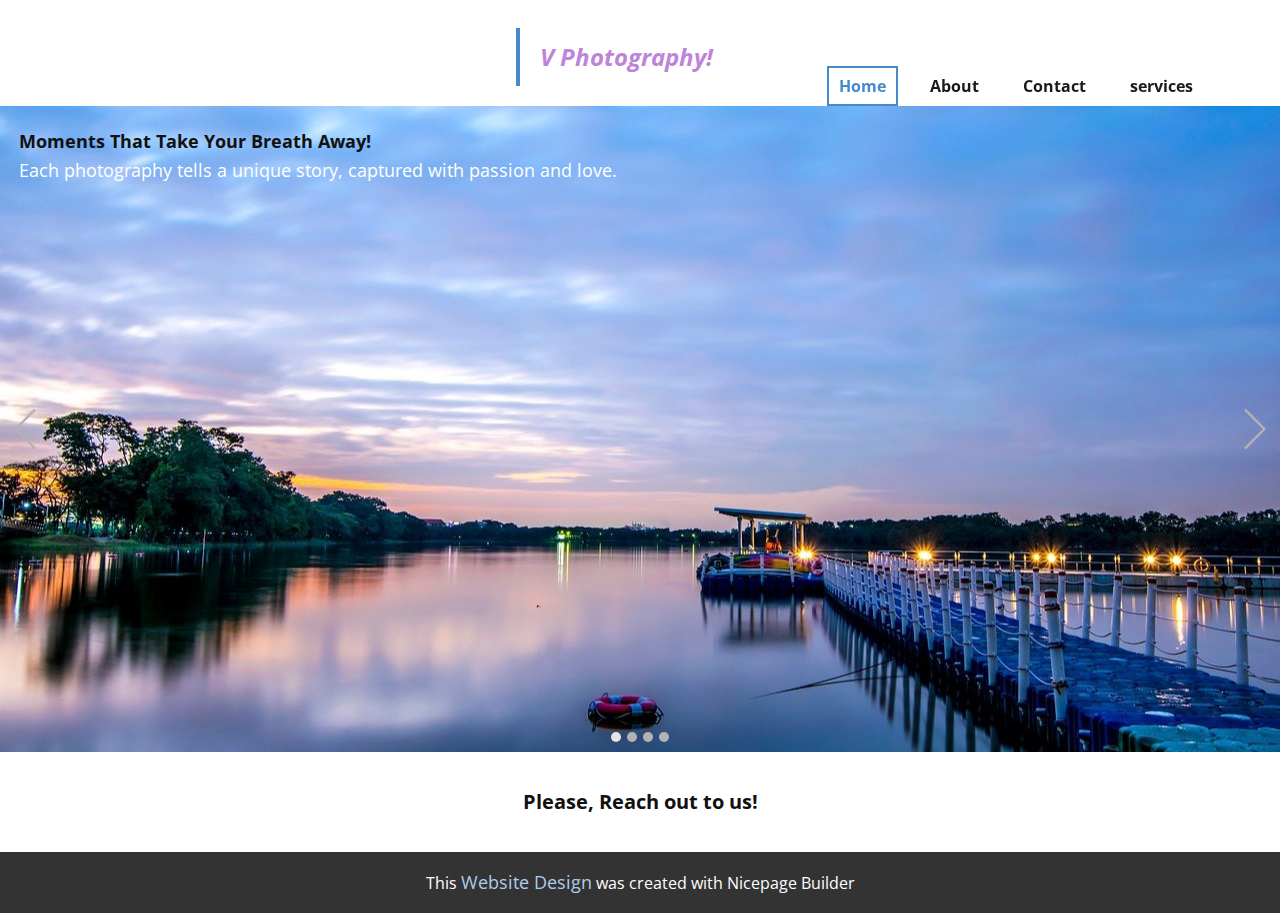
<file: demo/index.html>
<!DOCTYPE html>
<html style="font-size: 16px;" lang="en"><head>
    <meta name="viewport" content="width=device-width, initial-scale=1.0">
    <meta charset="utf-8">
    <meta name="keywords" content="">
    <meta name="description" content="">
    <title>Home</title>
    <link rel="stylesheet" href="nicepage.css" media="screen">
<link rel="stylesheet" href="index.css" media="screen">
    <script class="u-script" type="text/javascript" src="jquery.js" defer=""></script>
    <script class="u-script" type="text/javascript" src="nicepage.js" defer=""></script>
    <meta name="generator" content="Nicepage 7.15.4, nicepage.com">
    
    
    
    <link id="u-page-google-font" rel="stylesheet" href="https://fonts.googleapis.com/css2?display=swap&amp;family=Roboto:ital,wght@0,100;0,200;0,300;0,400;0,500;0,600;0,700;0,800;0,900;1,100;1,200;1,300;1,400;1,500;1,600;1,700;1,800;1,900&amp;family=Open+Sans:ital,wght@0,300;0,400;0,500;0,600;0,700;0,800;1,300;1,400;1,500;1,600;1,700;1,800">
    <script type="application/ld+json">{
		"@context": "http://schema.org",
		"@type": "Organization",
		"name": ""
}</script>
    <meta name="theme-color" content="#478ac9">
    <meta property="og:title" content="Home">
    <meta property="og:type" content="website">
  <meta data-intl-tel-input-cdn-path="intlTelInput/"></head>
  <body data-home-page="Home.html" data-home-page-title="Home" data-path-to-root="./" data-include-products="false" class="u-body u-clearfix u-xl-mode" data-lang="en"><header class="u-clearfix u-header u-header" id="header" data-animation-name="" data-animation-duration="0" data-animation-delay="0" data-animation-direction=""><div class="u-clearfix u-sheet u-valign-middle-lg u-valign-middle-md u-valign-middle-sm u-valign-middle-xs u-sheet-1">
        <blockquote class="u-text u-text-custom-color-1 u-text-1"> V Photography!<span style="--text-color-var: #284166;"></span>
        </blockquote>
        <nav class="u-menu u-menu-one-level u-offcanvas u-menu-1" role="navigation" aria-label="Menu navigation">
          <div class="menu-collapse" style="font-size: 1rem; letter-spacing: 0px; font-weight: 700;">
            <a class="u-button-style u-custom-active-border-color u-custom-active-color u-custom-border u-custom-border-color u-custom-borders u-custom-hover-border-color u-custom-hover-color u-custom-left-right-menu-spacing u-custom-padding-bottom u-custom-text-active-color u-custom-text-color u-custom-text-decoration u-custom-text-hover-color u-custom-top-bottom-menu-spacing u-hamburger-link u-nav-link u-text-active-palette-1-base u-text-hover-palette-2-base" href="#" tabindex="-1" aria-label="Open menu" aria-controls="ff75">
              <svg class="u-svg-link" viewBox="0 0 24 24"><use xlink:href="#menu-hamburger"></use></svg>
              <svg class="u-svg-content" version="1.1" id="menu-hamburger" viewBox="0 0 16 16" x="0px" y="0px" xmlns:xlink="http://www.w3.org/1999/xlink" xmlns="http://www.w3.org/2000/svg"><g><rect y="1" width="16" height="2"></rect><rect y="7" width="16" height="2"></rect><rect y="13" width="16" height="2"></rect>
</g></svg>
            </a>
          </div>
          <div class="u-custom-menu u-nav-container">
            <ul role="menubar" class="u-nav u-spacing-20 u-unstyled u-nav-1"><li role="none" class="u-nav-item"><a role="menuitem" class="u-border-2 u-border-active-palette-1-base u-border-hover-palette-1-base u-button-style u-nav-link u-text-active-palette-1-base u-text-grey-90 u-text-hover-palette-2-base" href="./" style="padding: 10px;">Home</a>
</li><li role="none" class="u-nav-item"><a role="menuitem" class="u-border-2 u-border-active-palette-1-base u-border-hover-palette-1-base u-button-style u-nav-link u-text-active-palette-1-base u-text-grey-90 u-text-hover-palette-2-base" href="About.html" style="padding: 10px;">About</a>
</li><li role="none" class="u-nav-item"><a role="menuitem" class="u-border-2 u-border-active-palette-1-base u-border-hover-palette-1-base u-button-style u-nav-link u-text-active-palette-1-base u-text-grey-90 u-text-hover-palette-2-base" href="contact.html" style="padding: 10px;">Contact</a>
</li><li role="none" class="u-nav-item"><a role="menuitem" class="u-border-2 u-border-active-palette-1-base u-border-hover-palette-1-base u-button-style u-nav-link u-text-active-palette-1-base u-text-grey-90 u-text-hover-palette-2-base" href="services.html" style="padding: 10px;">services</a>
</li></ul>
          </div>
          <div class="u-custom-menu u-nav-container-collapse" id="ff75" role="region" aria-label="Menu panel">
            <div class="u-black u-container-style u-inner-container-layout u-opacity u-opacity-95 u-sidenav">
              <div class="u-inner-container-layout u-sidenav-overflow">
                <div class="u-menu-close" tabindex="-1" aria-label="Close menu"></div>
                <ul class="u-align-center u-nav u-popupmenu-items u-unstyled u-nav-2" role="menubar"><li role="none" class="u-nav-item"><a role="menuitem" class="u-button-style u-nav-link" href="./">Home</a>
</li><li role="none" class="u-nav-item"><a role="menuitem" class="u-button-style u-nav-link" href="About.html">About</a>
</li><li role="none" class="u-nav-item"><a role="menuitem" class="u-button-style u-nav-link" href="contact.html">Contact</a>
</li><li role="none" class="u-nav-item"><a role="menuitem" class="u-button-style u-nav-link" href="services.html">services</a>
</li></ul>
              </div>
            </div>
            <div class="u-black u-menu-overlay u-opacity u-opacity-70"></div>
          </div>
        </nav>
      </div></header>
    <section class="u-clearfix u-valign-bottom-lg u-valign-bottom-md u-valign-bottom-sm u-valign-bottom-xs u-white u-section-1" id="block-1">
      <div data-interval="5000" data-u-ride="carousel" class="u-carousel u-expanded-width u-slider u-slider-1" id="carousel-7b9a">
        <ol class="u-absolute-hcenter u-carousel-indicators u-carousel-indicators-1">
          <li data-u-target="#carousel-7b9a" class="u-active u-active-grey-10 u-grey-30 u-shape-circle" data-u-slide-to="0" style="width: 10px; height: 10px;"></li>
          <li data-u-target="#carousel-7b9a" class="u-active-grey-10 u-grey-30 u-shape-circle" data-u-slide-to="1" style="width: 10px; height: 10px;"></li>
          <li data-u-target="#carousel-7b9a" class="u-active-grey-10 u-grey-30 u-shape-circle" data-u-slide-to="2" style="width: 10px; height: 10px;"></li>
          <li data-u-target="#carousel-7b9a" class="u-active-grey-10 u-grey-30 u-shape-circle" data-u-slide-to="3" style="width: 10px; height: 10px;"></li>
        </ol>
        <div class="u-carousel-inner" role="listbox">
          <div class="u-active u-carousel-item u-container-style u-image u-slide u-section-1" data-image-width="1280" data-image-height="853">
            <div class="u-container-layout u-valign-top-lg u-valign-top-md u-valign-top-sm u-valign-top-xs u-container-layout-1">
              <p class="u-custom-font u-font-open-sans u-text u-text-1"><span style="font-weight: 700;">Moments That Take Your Breath Away!</span>
                <br><span class="u-text-body-alt-color">Each photography tells a unique story, captured with passion and love. </span>
              </p>
            </div>
            <style data-mode="XL">.u-block-null-1 {
  background-image: url("images/c01f6378fe7d98343294a88480f438067bb4f0a4f9903cdb72ef048306a4219c0c8766ddf5d7b616bb7e1ac929312109a6d1dcc31f5782232ff617_1280.jpg");
}
.u-block-null-2 {
  padding-top: 30px;
  padding-bottom: 30px;
  padding-left: 50px;
  padding-right: 50px;
}
.u-block-null-3 {
  font-weight: 400;
  width: 628px;
  left: 69px;
  top: 108px;
  margin-top: 26px;
  margin-right: 493px;
  margin-bottom: 0;
  margin-left: 19px;
}</style>
            <style data-mode="LG">@media (max-width: 1199px) {
  .u-block-null-1 {
    background-image: url("images/c01f6378fe7d98343294a88480f438067bb4f0a4f9903cdb72ef048306a4219c0c8766ddf5d7b616bb7e1ac929312109a6d1dcc31f5782232ff617_1280.jpg");
  }
  .u-block-null-2 {
    padding-top: 30px;
    padding-bottom: 30px;
    padding-left: 50px;
    padding-right: 50px;
  }
  .u-block-null-3 {
    font-weight: 400;
    width: 628px;
    margin-top: 26px;
    margin-right: 212px;
    margin-bottom: 0;
    margin-left: 0;
  }
}</style>
            <style data-mode="MD">@media (max-width: 991px) {
  .u-block-null-1 {
    background-image: url("images/c01f6378fe7d98343294a88480f438067bb4f0a4f9903cdb72ef048306a4219c0c8766ddf5d7b616bb7e1ac929312109a6d1dcc31f5782232ff617_1280.jpg");
  }
  .u-block-null-2 {
    padding-top: 30px;
    padding-bottom: 30px;
    padding-left: 30px;
    padding-right: 30px;
  }
  .u-block-null-3 {
    font-weight: 400;
    width: 628px;
    margin-top: 26px;
    margin-right: 32px;
    margin-bottom: 0;
    margin-left: 0;
  }
}</style>
            <style data-mode="SM">@media (max-width: 767px) {
  .u-block-null-1 {
    background-image: url("images/c01f6378fe7d98343294a88480f438067bb4f0a4f9903cdb72ef048306a4219c0c8766ddf5d7b616bb7e1ac929312109a6d1dcc31f5782232ff617_1280.jpg");
  }
  .u-block-null-2 {
    padding-top: 30px;
    padding-bottom: 30px;
    padding-left: 10px;
    padding-right: 10px;
  }
  .u-block-null-3 {
    font-weight: 400;
    width: 520px;
    margin-top: 26px;
    margin-right: 0;
    margin-bottom: 0;
    margin-left: 0;
  }
}</style>
            <style data-mode="XS">@media (max-width: 575px) {
  .u-block-null-1 {
    background-image: url("images/c01f6378fe7d98343294a88480f438067bb4f0a4f9903cdb72ef048306a4219c0c8766ddf5d7b616bb7e1ac929312109a6d1dcc31f5782232ff617_1280.jpg");
  }
  .u-block-null-2 {
    padding-top: 30px;
    padding-bottom: 30px;
    padding-left: 10px;
    padding-right: 10px;
  }
  .u-block-null-3 {
    font-weight: 400;
    width: 320px;
    margin-top: 26px;
    margin-right: 0;
    margin-bottom: 0;
    margin-left: 0;
  }
}</style>
          </div>
          <div class="u-carousel-item u-container-align-center u-container-style u-image u-slide u-image-2" data-image-width="1280" data-image-height="853">
            <div class="u-container-layout u-container-layout-2"></div>
          </div>
          <div class="u-carousel-item u-container-align-center u-container-style u-image u-slide u-image-3" data-image-width="1080" data-image-height="691">
            <div class="u-container-layout u-container-layout-3"></div>
          </div>
          <div class="u-carousel-item u-container-align-center u-container-style u-image u-slide u-image-4" data-image-width="1280" data-image-height="720">
            <div class="u-container-layout u-container-layout-4"></div>
          </div>
        </div>
        <a class="u-absolute-vcenter u-carousel-control u-carousel-control-prev u-spacing-5 u-text-grey-30 u-carousel-control-1" href="#carousel-7b9a" role="button" data-u-slide="prev"><span aria-hidden="true">
            <svg viewBox="0 0 477.175 477.175"><path d="M145.188,238.575l215.5-215.5c5.3-5.3,5.3-13.8,0-19.1s-13.8-5.3-19.1,0l-225.1,225.1c-5.3,5.3-5.3,13.8,0,19.1l225.1,225
                    c2.6,2.6,6.1,4,9.5,4s6.9-1.3,9.5-4c5.3-5.3,5.3-13.8,0-19.1L145.188,238.575z"></path></svg></span><span class="sr-only">Previous</span>
        </a>
        <a class="u-absolute-vcenter u-carousel-control u-carousel-control-next u-spacing-5 u-text-grey-30 u-carousel-control-2" href="#carousel-7b9a" role="button" data-u-slide="next"><span aria-hidden="true">
            <svg viewBox="0 0 477.175 477.175"><path d="M360.731,229.075l-225.1-225.1c-5.3-5.3-13.8-5.3-19.1,0s-5.3,13.8,0,19.1l215.5,215.5l-215.5,215.5
                    c-5.3,5.3-5.3,13.8,0,19.1c2.6,2.6,6.1,4,9.5,4c3.4,0,6.9-1.3,9.5-4l225.1-225.1C365.931,242.875,365.931,234.275,360.731,229.075z"></path></svg></span><span class="sr-only">Next</span>
        </a>
      </div>
    </section>
    
    
    
    <footer class="u-align-center u-clearfix u-container-align-center u-footer u-white u-footer" id="footer"><div class="u-clearfix u-sheet u-valign-bottom-lg u-valign-bottom-md u-valign-bottom-sm u-valign-bottom-xs u-valign-middle-xl u-sheet-1">
        <p class="u-align-center u-text u-text-1">Please, Reach out to us!<span style="font-weight: 700;"></span>
        </p>
      </div></footer>
    <section class="u-backlink u-clearfix u-grey-80"> This <a href="https://nicepage.com/website-design">Website Design</a> was created with Nicepage Builder 
    </section>
  
</body></html>
</file>
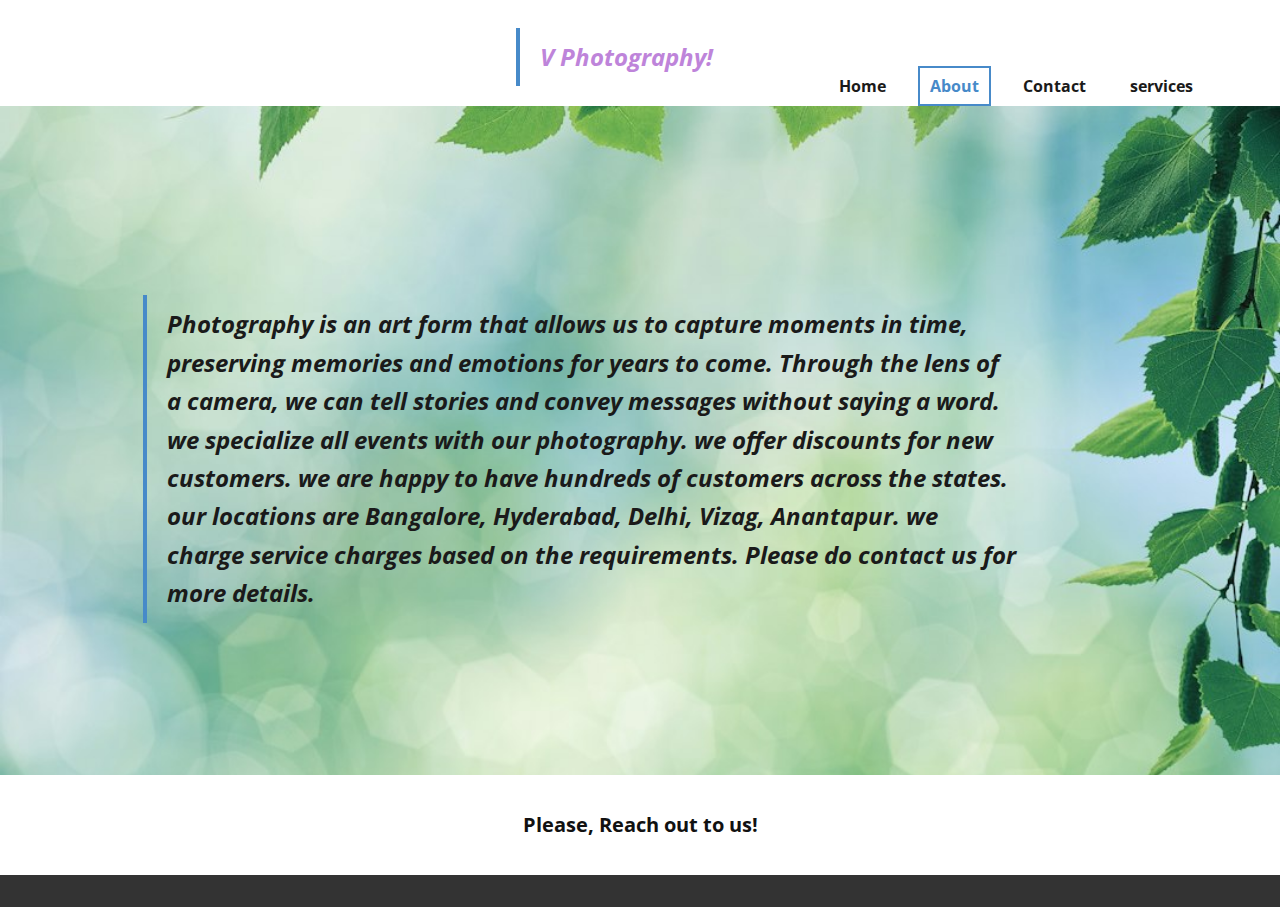
<file: demo/About.html>
<!DOCTYPE html>
<html style="font-size: 16px;" lang="en"><head>
    <meta name="viewport" content="width=device-width, initial-scale=1.0">
    <meta charset="utf-8">
    <meta name="keywords" content="">
    <meta name="description" content="">
    <title>About</title>
    <link rel="stylesheet" href="nicepage.css" media="screen">
<link rel="stylesheet" href="About.css" media="screen">
    <script class="u-script" type="text/javascript" src="jquery.js" defer=""></script>
    <script class="u-script" type="text/javascript" src="nicepage.js" defer=""></script>
    <meta name="generator" content="Nicepage 7.15.4, nicepage.com">
    
    
    
    <link id="u-page-google-font" rel="stylesheet" href="https://fonts.googleapis.com/css2?display=swap&amp;family=Roboto:ital,wght@0,100;0,200;0,300;0,400;0,500;0,600;0,700;0,800;0,900;1,100;1,200;1,300;1,400;1,500;1,600;1,700;1,800;1,900&amp;family=Open+Sans:ital,wght@0,300;0,400;0,500;0,600;0,700;0,800;1,300;1,400;1,500;1,600;1,700;1,800">
    <script type="application/ld+json">{
		"@context": "http://schema.org",
		"@type": "Organization",
		"name": ""
}</script>
    <meta name="theme-color" content="#478ac9">
    <meta property="og:title" content="About">
    <meta property="og:type" content="website">
  <meta data-intl-tel-input-cdn-path="intlTelInput/"></head>
  <body data-path-to-root="./" data-include-products="false" class="u-body u-clearfix u-xl-mode" data-lang="en"><header class="u-clearfix u-header u-header" id="header" data-animation-name="" data-animation-duration="0" data-animation-delay="0" data-animation-direction=""><div class="u-clearfix u-sheet u-valign-middle-lg u-valign-middle-md u-valign-middle-sm u-valign-middle-xs u-sheet-1">
        <blockquote class="u-text u-text-custom-color-1 u-text-1"> V Photography!<span style="--text-color-var: #284166;"></span>
        </blockquote>
        <nav class="u-menu u-menu-one-level u-offcanvas u-menu-1" role="navigation" aria-label="Menu navigation">
          <div class="menu-collapse" style="font-size: 1rem; letter-spacing: 0px; font-weight: 700;">
            <a class="u-button-style u-custom-active-border-color u-custom-active-color u-custom-border u-custom-border-color u-custom-borders u-custom-hover-border-color u-custom-hover-color u-custom-left-right-menu-spacing u-custom-padding-bottom u-custom-text-active-color u-custom-text-color u-custom-text-decoration u-custom-text-hover-color u-custom-top-bottom-menu-spacing u-hamburger-link u-nav-link u-text-active-palette-1-base u-text-hover-palette-2-base" href="#" tabindex="-1" aria-label="Open menu" aria-controls="ff75">
              <svg class="u-svg-link" viewBox="0 0 24 24"><use xlink:href="#menu-hamburger"></use></svg>
              <svg class="u-svg-content" version="1.1" id="menu-hamburger" viewBox="0 0 16 16" x="0px" y="0px" xmlns:xlink="http://www.w3.org/1999/xlink" xmlns="http://www.w3.org/2000/svg"><g><rect y="1" width="16" height="2"></rect><rect y="7" width="16" height="2"></rect><rect y="13" width="16" height="2"></rect>
</g></svg>
            </a>
          </div>
          <div class="u-custom-menu u-nav-container">
            <ul role="menubar" class="u-nav u-spacing-20 u-unstyled u-nav-1"><li role="none" class="u-nav-item"><a role="menuitem" class="u-border-2 u-border-active-palette-1-base u-border-hover-palette-1-base u-button-style u-nav-link u-text-active-palette-1-base u-text-grey-90 u-text-hover-palette-2-base" href="./" style="padding: 10px;">Home</a>
</li><li role="none" class="u-nav-item"><a role="menuitem" class="u-border-2 u-border-active-palette-1-base u-border-hover-palette-1-base u-button-style u-nav-link u-text-active-palette-1-base u-text-grey-90 u-text-hover-palette-2-base" href="About.html" style="padding: 10px;">About</a>
</li><li role="none" class="u-nav-item"><a role="menuitem" class="u-border-2 u-border-active-palette-1-base u-border-hover-palette-1-base u-button-style u-nav-link u-text-active-palette-1-base u-text-grey-90 u-text-hover-palette-2-base" href="contact.html" style="padding: 10px;">Contact</a>
</li><li role="none" class="u-nav-item"><a role="menuitem" class="u-border-2 u-border-active-palette-1-base u-border-hover-palette-1-base u-button-style u-nav-link u-text-active-palette-1-base u-text-grey-90 u-text-hover-palette-2-base" href="services.html" style="padding: 10px;">services</a>
</li></ul>
          </div>
          <div class="u-custom-menu u-nav-container-collapse" id="ff75" role="region" aria-label="Menu panel">
            <div class="u-black u-container-style u-inner-container-layout u-opacity u-opacity-95 u-sidenav">
              <div class="u-inner-container-layout u-sidenav-overflow">
                <div class="u-menu-close" tabindex="-1" aria-label="Close menu"></div>
                <ul class="u-align-center u-nav u-popupmenu-items u-unstyled u-nav-2" role="menubar"><li role="none" class="u-nav-item"><a role="menuitem" class="u-button-style u-nav-link" href="./">Home</a>
</li><li role="none" class="u-nav-item"><a role="menuitem" class="u-button-style u-nav-link" href="About.html">About</a>
</li><li role="none" class="u-nav-item"><a role="menuitem" class="u-button-style u-nav-link" href="contact.html">Contact</a>
</li><li role="none" class="u-nav-item"><a role="menuitem" class="u-button-style u-nav-link" href="services.html">services</a>
</li></ul>
              </div>
            </div>
            <div class="u-black u-menu-overlay u-opacity u-opacity-70"></div>
          </div>
        </nav>
      </div></header>
    <section class="u-clearfix u-image u-section-1" id="block-1" data-image-width="1280" data-image-height="1280">
      <div class="u-clearfix u-sheet u-sheet-1">
        <blockquote class="u-text u-text-grey-90 u-text-1">Photography is an art form that allows us to capture moments in time, preserving memories and emotions for years to come. Through the lens of a camera, we can tell stories and convey messages without saying a word. we specialize all events with our photography. we offer discounts for new customers. we are happy to have hundreds of customers across the states. our locations are Bangalore, Hyderabad, Delhi, Vizag, Anantapur.  we charge service charges based on the requirements. ​Please do contact us for more details.</blockquote>
      </div>
    </section>
    
    
    
    <footer class="u-align-center u-clearfix u-container-align-center u-footer u-white u-footer" id="footer"><div class="u-clearfix u-sheet u-valign-bottom-lg u-valign-bottom-md u-valign-bottom-sm u-valign-bottom-xs u-valign-middle-xl u-sheet-1">
        <p class="u-align-center u-text u-text-1">Please, Reach out to us!<span style="font-weight: 700;"></span>
        </p>
      </div></footer>
    <section class="u-backlink u-clearfix u-grey-80"></section>
  
</body></html>
</file>
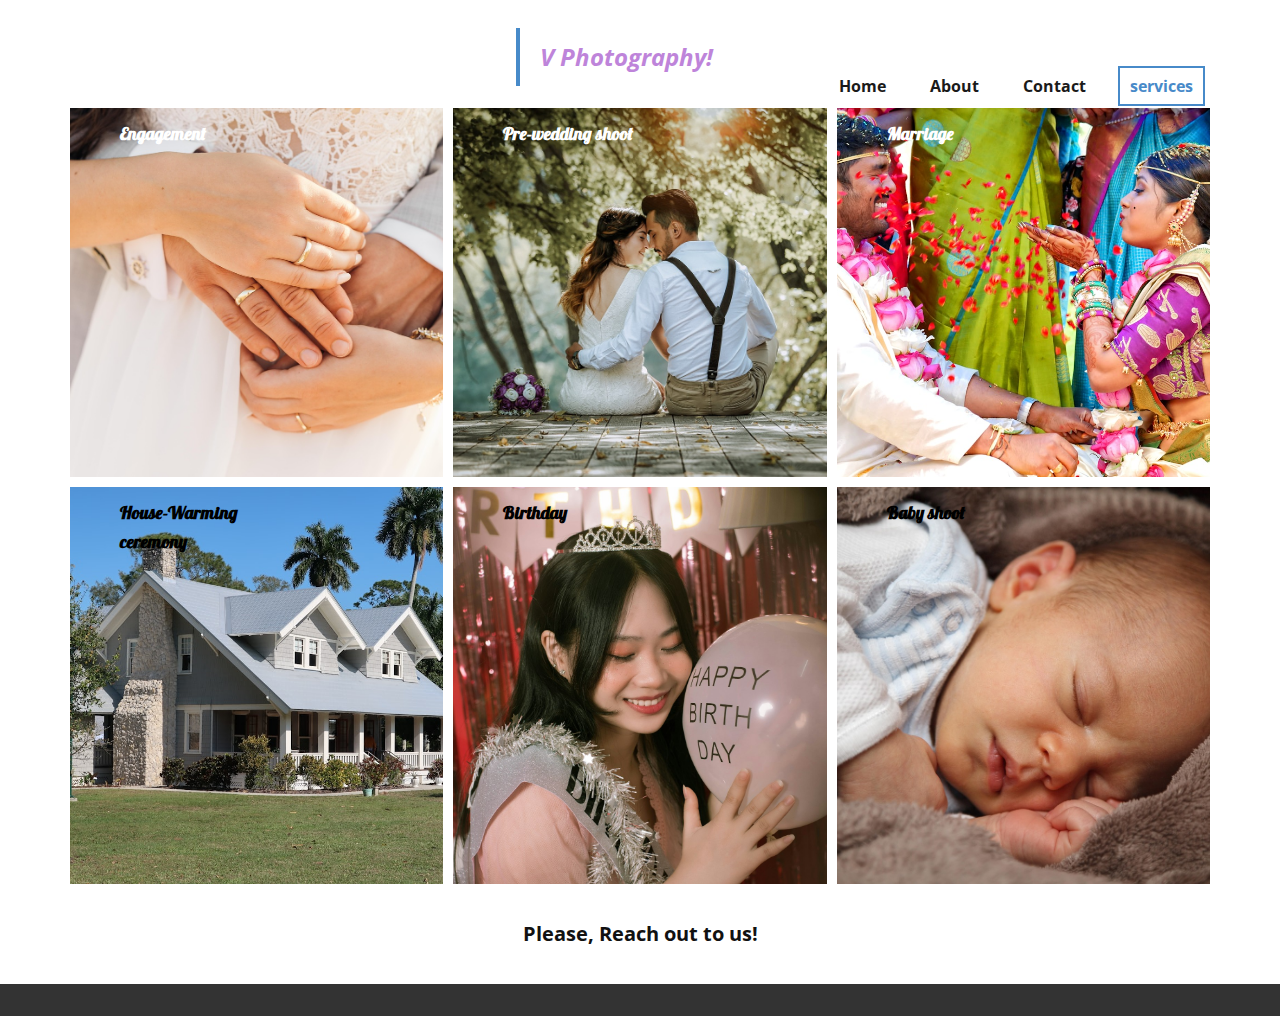
<file: demo/services.html>
<!DOCTYPE html>
<html style="font-size: 16px;" lang="en"><head>
    <meta name="viewport" content="width=device-width, initial-scale=1.0">
    <meta charset="utf-8">
    <meta name="keywords" content="">
    <meta name="description" content="">
    <title>services</title>
    <link rel="stylesheet" href="nicepage.css" media="screen">
<link rel="stylesheet" href="services.css" media="screen">
    <script class="u-script" type="text/javascript" src="jquery.js" defer=""></script>
    <script class="u-script" type="text/javascript" src="nicepage.js" defer=""></script>
    <meta name="generator" content="Nicepage 7.15.4, nicepage.com">
    
    
    
    <link id="u-page-google-font" rel="stylesheet" href="https://fonts.googleapis.com/css2?display=swap&amp;family=Roboto:ital,wght@0,100;0,200;0,300;0,400;0,500;0,600;0,700;0,800;0,900;1,100;1,200;1,300;1,400;1,500;1,600;1,700;1,800;1,900&amp;family=Open+Sans:ital,wght@0,300;0,400;0,500;0,600;0,700;0,800;1,300;1,400;1,500;1,600;1,700;1,800&amp;family=Lobster:wght@400">
    <script type="application/ld+json">{
		"@context": "http://schema.org",
		"@type": "Organization",
		"name": ""
}</script>
    <meta name="theme-color" content="#478ac9">
    <meta property="og:title" content="services">
    <meta property="og:type" content="website">
  <meta data-intl-tel-input-cdn-path="intlTelInput/"></head>
  <body data-path-to-root="./" data-include-products="false" class="u-body u-clearfix u-xl-mode" data-lang="en"><header class="u-clearfix u-header u-header" id="header" data-animation-name="" data-animation-duration="0" data-animation-delay="0" data-animation-direction=""><div class="u-clearfix u-sheet u-valign-middle-lg u-valign-middle-md u-valign-middle-sm u-valign-middle-xs u-sheet-1">
        <blockquote class="u-text u-text-custom-color-1 u-text-1"> V Photography!<span style="--text-color-var: #284166;"></span>
        </blockquote>
        <nav class="u-menu u-menu-one-level u-offcanvas u-menu-1" role="navigation" aria-label="Menu navigation">
          <div class="menu-collapse" style="font-size: 1rem; letter-spacing: 0px; font-weight: 700;">
            <a class="u-button-style u-custom-active-border-color u-custom-active-color u-custom-border u-custom-border-color u-custom-borders u-custom-hover-border-color u-custom-hover-color u-custom-left-right-menu-spacing u-custom-padding-bottom u-custom-text-active-color u-custom-text-color u-custom-text-decoration u-custom-text-hover-color u-custom-top-bottom-menu-spacing u-hamburger-link u-nav-link u-text-active-palette-1-base u-text-hover-palette-2-base" href="#" tabindex="-1" aria-label="Open menu" aria-controls="ff75">
              <svg class="u-svg-link" viewBox="0 0 24 24"><use xlink:href="#menu-hamburger"></use></svg>
              <svg class="u-svg-content" version="1.1" id="menu-hamburger" viewBox="0 0 16 16" x="0px" y="0px" xmlns:xlink="http://www.w3.org/1999/xlink" xmlns="http://www.w3.org/2000/svg"><g><rect y="1" width="16" height="2"></rect><rect y="7" width="16" height="2"></rect><rect y="13" width="16" height="2"></rect>
</g></svg>
            </a>
          </div>
          <div class="u-custom-menu u-nav-container">
            <ul role="menubar" class="u-nav u-spacing-20 u-unstyled u-nav-1"><li role="none" class="u-nav-item"><a role="menuitem" class="u-border-2 u-border-active-palette-1-base u-border-hover-palette-1-base u-button-style u-nav-link u-text-active-palette-1-base u-text-grey-90 u-text-hover-palette-2-base" href="./" style="padding: 10px;">Home</a>
</li><li role="none" class="u-nav-item"><a role="menuitem" class="u-border-2 u-border-active-palette-1-base u-border-hover-palette-1-base u-button-style u-nav-link u-text-active-palette-1-base u-text-grey-90 u-text-hover-palette-2-base" href="About.html" style="padding: 10px;">About</a>
</li><li role="none" class="u-nav-item"><a role="menuitem" class="u-border-2 u-border-active-palette-1-base u-border-hover-palette-1-base u-button-style u-nav-link u-text-active-palette-1-base u-text-grey-90 u-text-hover-palette-2-base" href="contact.html" style="padding: 10px;">Contact</a>
</li><li role="none" class="u-nav-item"><a role="menuitem" class="u-border-2 u-border-active-palette-1-base u-border-hover-palette-1-base u-button-style u-nav-link u-text-active-palette-1-base u-text-grey-90 u-text-hover-palette-2-base" href="services.html" style="padding: 10px;">services</a>
</li></ul>
          </div>
          <div class="u-custom-menu u-nav-container-collapse" id="ff75" role="region" aria-label="Menu panel">
            <div class="u-black u-container-style u-inner-container-layout u-opacity u-opacity-95 u-sidenav">
              <div class="u-inner-container-layout u-sidenav-overflow">
                <div class="u-menu-close" tabindex="-1" aria-label="Close menu"></div>
                <ul class="u-align-center u-nav u-popupmenu-items u-unstyled u-nav-2" role="menubar"><li role="none" class="u-nav-item"><a role="menuitem" class="u-button-style u-nav-link" href="./">Home</a>
</li><li role="none" class="u-nav-item"><a role="menuitem" class="u-button-style u-nav-link" href="About.html">About</a>
</li><li role="none" class="u-nav-item"><a role="menuitem" class="u-button-style u-nav-link" href="contact.html">Contact</a>
</li><li role="none" class="u-nav-item"><a role="menuitem" class="u-button-style u-nav-link" href="services.html">services</a>
</li></ul>
              </div>
            </div>
            <div class="u-black u-menu-overlay u-opacity u-opacity-70"></div>
          </div>
        </nav>
      </div></header>
    <section class="u-clearfix u-section-1" id="block-4">
      <div class="u-clearfix u-sheet u-valign-bottom-xl u-valign-middle-lg u-valign-middle-md u-valign-middle-sm u-valign-middle-xs u-sheet-1">
        <div class="u-expanded-width u-list u-list-1">
          <div class="u-repeater u-repeater-1">
            <div class="u-container-style u-image u-list-item u-repeater-item u-image-1" data-image-width="1280" data-image-height="853">
              <div class="u-container-layout u-similar-container u-valign-top-lg u-valign-top-md u-valign-top-sm u-valign-top-xs u-container-layout-1">
                <p class="u-custom-font u-custom-item u-font-lobster u-text u-text-body-alt-color u-text-1">Engagement<span style="font-weight: 700;"><span style="font-weight: 400;"><span style="font-weight: 700;"></span></span></span>
                </p>
              </div>
            </div>
            <div class="u-container-style u-image u-list-item u-repeater-item u-image-2" data-image-width="1280" data-image-height="853">
              <div class="u-container-layout u-similar-container u-valign-top-lg u-valign-top-md u-valign-top-sm u-valign-top-xs u-container-layout-2">
                <p class="u-custom-font u-custom-item u-font-lobster u-text u-text-body-alt-color u-text-2">Pre-wedding shoot </p>
              </div>
            </div>
            <div class="u-container-style u-image u-list-item u-repeater-item u-image-3" data-image-width="1280" data-image-height="853">
              <div class="u-container-layout u-similar-container u-valign-top-lg u-valign-top-md u-valign-top-sm u-valign-top-xs u-container-layout-3">
                <p class="u-custom-font u-custom-item u-font-lobster u-text u-text-body-alt-color u-text-3">Marriage </p>
              </div>
            </div>
            <div class="u-container-style u-image u-list-item u-repeater-item u-image-4" data-image-width="1080" data-image-height="720">
              <div class="u-container-layout u-similar-container u-valign-top-lg u-valign-top-md u-valign-top-sm u-valign-top-xs u-container-layout-4">
                <p class="u-custom-font u-custom-item u-font-lobster u-text u-text-black u-text-4">House-Warming ceremony </p>
              </div>
            </div>
            <div class="u-container-style u-image u-list-item u-repeater-item u-image-5" data-image-width="1080" data-image-height="1618">
              <div class="u-container-layout u-similar-container u-valign-top-lg u-valign-top-md u-valign-top-sm u-valign-top-xs u-container-layout-5">
                <p class="u-custom-font u-custom-item u-font-lobster u-text u-text-black u-text-5">Birthday </p>
              </div>
            </div>
            <div class="u-container-style u-image u-list-item u-repeater-item u-image-6" data-image-width="1280" data-image-height="853">
              <div class="u-container-layout u-similar-container u-valign-top-lg u-valign-top-md u-valign-top-sm u-valign-top-xs u-container-layout-6">
                <p class="u-custom-font u-custom-item u-font-lobster u-text u-text-black u-text-6">Baby sh<span class="u-text-palette-4-light-1"></span>oot <span class="u-text-palette-1-light-1"></span>
                </p>
              </div>
            </div>
          </div>
        </div>
      </div>
    </section>
    
    
    
    <footer class="u-align-center u-clearfix u-container-align-center u-footer u-white u-footer" id="footer"><div class="u-clearfix u-sheet u-valign-bottom-lg u-valign-bottom-md u-valign-bottom-sm u-valign-bottom-xs u-valign-middle-xl u-sheet-1">
        <p class="u-align-center u-text u-text-1">Please, Reach out to us!<span style="font-weight: 700;"></span>
        </p>
      </div></footer>
    <section class="u-backlink u-clearfix u-grey-80"></section>
  
</body></html>
</file>
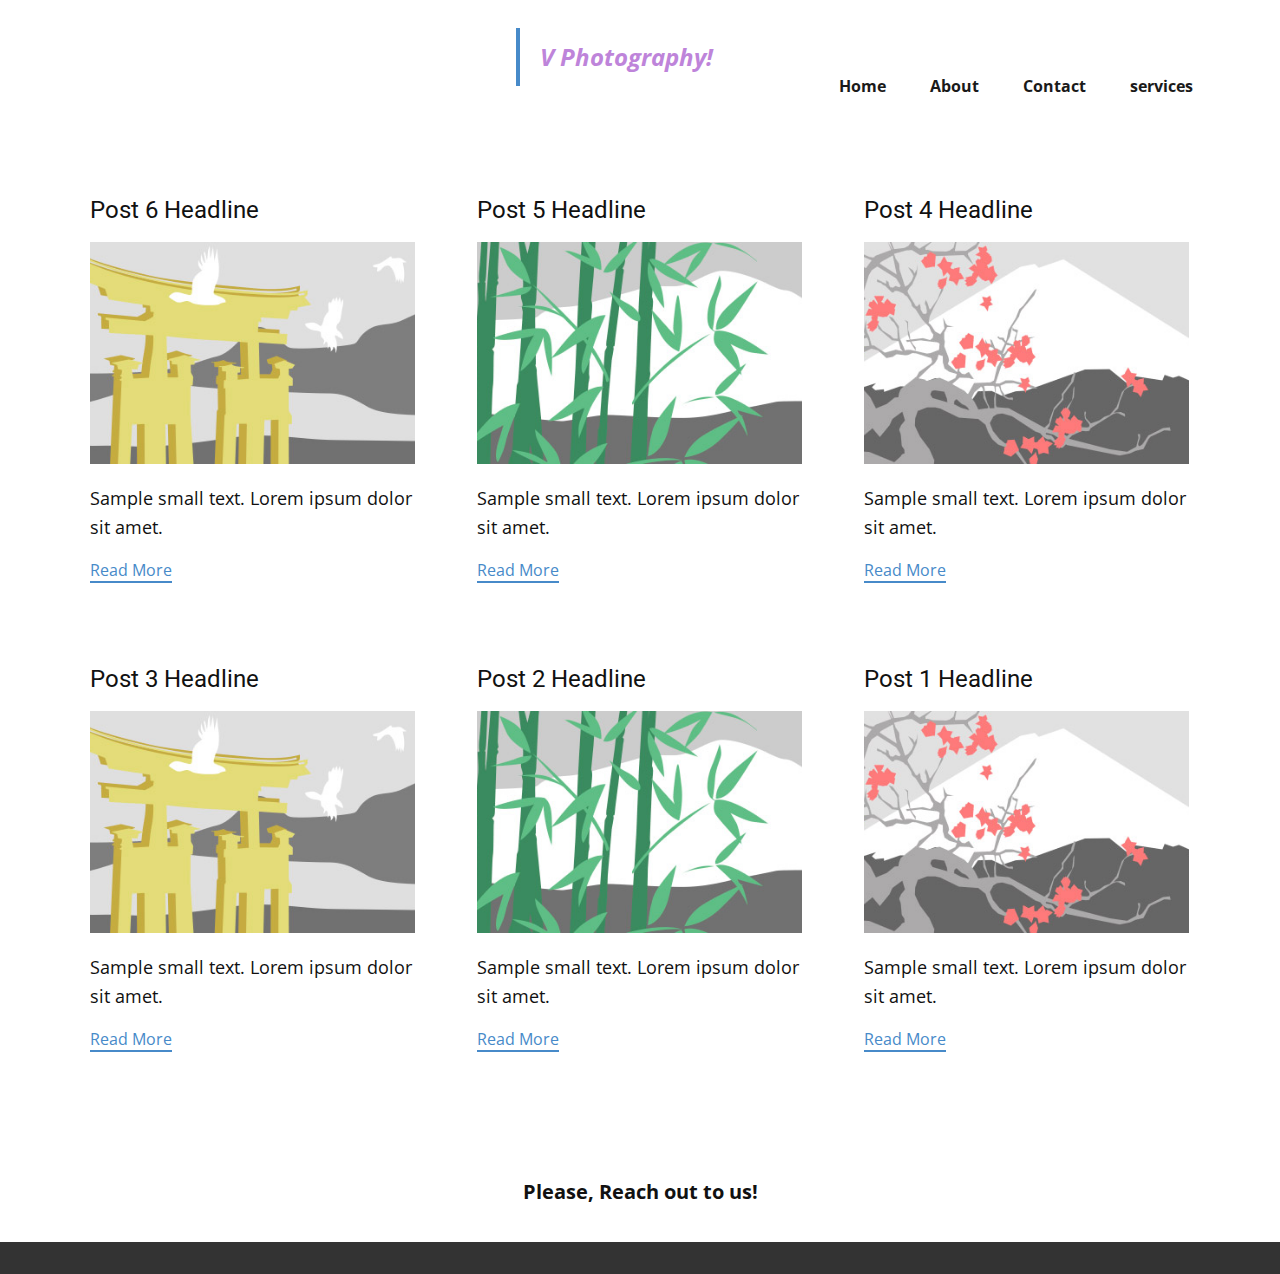
<file: demo/blog/blog.html>
<!DOCTYPE html>
<html style="font-size: 16px;" lang="en"><head>
    <meta name="viewport" content="width=device-width, initial-scale=1.0">
    <meta charset="utf-8">
    <meta name="keywords" content="">
    <meta name="description" content="">
    <title>Blog</title>
    <link rel="stylesheet" href="../nicepage.css" media="screen">
<link rel="stylesheet" href="../Blog-Template.css" media="screen">
    <script class="u-script" type="text/javascript" src="../jquery.js" defer=""></script>
    <script class="u-script" type="text/javascript" src="../nicepage.js" defer=""></script>
    <meta name="generator" content="Nicepage 7.15.4, nicepage.com">
    
    
    
    <link id="u-page-google-font" rel="stylesheet" href="https://fonts.googleapis.com/css2?display=swap&amp;family=Roboto:ital,wght@0,100;0,200;0,300;0,400;0,500;0,600;0,700;0,800;0,900;1,100;1,200;1,300;1,400;1,500;1,600;1,700;1,800;1,900&amp;family=Open+Sans:ital,wght@0,300;0,400;0,500;0,600;0,700;0,800;1,300;1,400;1,500;1,600;1,700;1,800">
    <script type="application/ld+json">{
		"@context": "http://schema.org",
		"@type": "Organization",
		"name": ""
}</script>
    <meta name="theme-color" content="#478ac9">
  <meta data-intl-tel-input-cdn-path="intlTelInput/"></head>
  <body data-path-to-root="../" data-include-products="false" class="u-body u-xl-mode" data-lang="en"><header class="u-clearfix u-header u-header" id="header" data-animation-name="" data-animation-duration="0" data-animation-delay="0" data-animation-direction=""><div class="u-clearfix u-sheet u-valign-middle-lg u-valign-middle-md u-valign-middle-sm u-valign-middle-xs u-sheet-1">
        <blockquote class="u-text u-text-custom-color-1 u-text-1"> V Photography!<span style="--text-color-var: #284166;"></span>
        </blockquote>
        <nav class="u-menu u-menu-one-level u-offcanvas u-menu-1" role="navigation" aria-label="Menu navigation">
          <div class="menu-collapse" style="font-size: 1rem; letter-spacing: 0px; font-weight: 700;">
            <a class="u-button-style u-custom-active-border-color u-custom-active-color u-custom-border u-custom-border-color u-custom-borders u-custom-hover-border-color u-custom-hover-color u-custom-left-right-menu-spacing u-custom-padding-bottom u-custom-text-active-color u-custom-text-color u-custom-text-decoration u-custom-text-hover-color u-custom-top-bottom-menu-spacing u-hamburger-link u-nav-link u-text-active-palette-1-base u-text-hover-palette-2-base" href="#" tabindex="-1" aria-label="Open menu" aria-controls="ff75">
              <svg class="u-svg-link" viewBox="0 0 24 24"><use xlink:href="#menu-hamburger"></use></svg>
              <svg class="u-svg-content" version="1.1" id="menu-hamburger" viewBox="0 0 16 16" x="0px" y="0px" xmlns:xlink="http://www.w3.org/1999/xlink" xmlns="http://www.w3.org/2000/svg"><g><rect y="1" width="16" height="2"></rect><rect y="7" width="16" height="2"></rect><rect y="13" width="16" height="2"></rect>
</g></svg>
            </a>
          </div>
          <div class="u-custom-menu u-nav-container">
            <ul role="menubar" class="u-nav u-spacing-20 u-unstyled u-nav-1"><li role="none" class="u-nav-item"><a role="menuitem" class="u-border-2 u-border-active-palette-1-base u-border-hover-palette-1-base u-button-style u-nav-link u-text-active-palette-1-base u-text-grey-90 u-text-hover-palette-2-base" href="../" style="padding: 10px;">Home</a>
</li><li role="none" class="u-nav-item"><a role="menuitem" class="u-border-2 u-border-active-palette-1-base u-border-hover-palette-1-base u-button-style u-nav-link u-text-active-palette-1-base u-text-grey-90 u-text-hover-palette-2-base" href="../About.html" style="padding: 10px;">About</a>
</li><li role="none" class="u-nav-item"><a role="menuitem" class="u-border-2 u-border-active-palette-1-base u-border-hover-palette-1-base u-button-style u-nav-link u-text-active-palette-1-base u-text-grey-90 u-text-hover-palette-2-base" href="../contact.html" style="padding: 10px;">Contact</a>
</li><li role="none" class="u-nav-item"><a role="menuitem" class="u-border-2 u-border-active-palette-1-base u-border-hover-palette-1-base u-button-style u-nav-link u-text-active-palette-1-base u-text-grey-90 u-text-hover-palette-2-base" href="../services.html" style="padding: 10px;">services</a>
</li></ul>
          </div>
          <div class="u-custom-menu u-nav-container-collapse" id="ff75" role="region" aria-label="Menu panel">
            <div class="u-black u-container-style u-inner-container-layout u-opacity u-opacity-95 u-sidenav">
              <div class="u-inner-container-layout u-sidenav-overflow">
                <div class="u-menu-close" tabindex="-1" aria-label="Close menu"></div>
                <ul class="u-align-center u-nav u-popupmenu-items u-unstyled u-nav-2" role="menubar"><li role="none" class="u-nav-item"><a role="menuitem" class="u-button-style u-nav-link" href="../">Home</a>
</li><li role="none" class="u-nav-item"><a role="menuitem" class="u-button-style u-nav-link" href="../About.html">About</a>
</li><li role="none" class="u-nav-item"><a role="menuitem" class="u-button-style u-nav-link" href="../contact.html">Contact</a>
</li><li role="none" class="u-nav-item"><a role="menuitem" class="u-button-style u-nav-link" href="../services.html">services</a>
</li></ul>
              </div>
            </div>
            <div class="u-black u-menu-overlay u-opacity u-opacity-70"></div>
          </div>
        </nav>
      </div></header>
    <section class="u-clearfix u-section-1" id="block-5">
      <div class="u-clearfix u-sheet u-valign-middle u-sheet-1"><!--blog--><!--blog_options_json--><!--{"type":"Recent","source":"","tags":"","count":""}--><!--/blog_options_json-->
        <div class="u-blog u-expanded-width u-repeater u-repeater-1" data-blog-id="blog-1"><!--blog_post-->
          <div class="u-blog-post u-container-style u-repeater-item u-white u-repeater-item-1">
            <div class="u-container-layout u-similar-container u-valign-top u-container-layout-1"><!--blog_post_header-->
              <h4 class="u-blog-control u-text u-text-1">
                <a class="u-post-header-link" href="../blog/post-5.html">Post 6 Headline</a>
              </h4><!--/blog_post_header--><!--blog_post_image-->
              <img alt="" class="u-blog-control u-expanded-width u-image u-image-default u-image-1" src="../images/8ad73f3c.jpeg" data-href="../blog/post-5.html"><!--/blog_post_image--><!--blog_post_content-->
              <div class="u-blog-control u-post-content u-text u-text-2 fr-view">Sample small text. Lorem ipsum dolor sit amet.</div><!--/blog_post_content--><!--blog_post_readmore-->
              <a href="../blog/post-5.html" class="u-blog-control u-border-2 u-border-palette-1-base u-btn u-btn-rectangle u-button-style u-none u-btn-1"><!--blog_post_readmore_content--><!--options_json--><!--{"content":"","defaultValue":"Read More"}--><!--/options_json-->Read More<!--/blog_post_readmore_content--></a><!--/blog_post_readmore-->
            </div>
          </div><div class="u-blog-post u-container-style u-repeater-item u-video-cover u-white">
            <div class="u-container-layout u-similar-container u-valign-top u-container-layout-2"><!--blog_post_header-->
              <h4 class="u-blog-control u-text u-text-3">
                <a class="u-post-header-link" href="../blog/post-4.html">Post 5 Headline</a>
              </h4><!--/blog_post_header--><!--blog_post_image-->
              <img alt="" class="u-blog-control u-expanded-width u-image u-image-default u-image-2" src="../images/68f64b9d.jpeg" data-href="../blog/post-4.html"><!--/blog_post_image--><!--blog_post_content-->
              <div class="u-blog-control u-post-content u-text u-text-4 fr-view">Sample small text. Lorem ipsum dolor sit amet.</div><!--/blog_post_content--><!--blog_post_readmore-->
              <a href="../blog/post-4.html" class="u-blog-control u-border-2 u-border-palette-1-base u-btn u-btn-rectangle u-button-style u-none u-btn-2"><!--blog_post_readmore_content--><!--options_json--><!--{"content":"","defaultValue":"Read More"}--><!--/options_json-->Read More<!--/blog_post_readmore_content--></a><!--/blog_post_readmore-->
            </div>
          </div><div class="u-blog-post u-container-style u-repeater-item u-video-cover u-white">
            <div class="u-container-layout u-similar-container u-valign-top u-container-layout-3"><!--blog_post_header-->
              <h4 class="u-blog-control u-text u-text-5">
                <a class="u-post-header-link" href="../blog/post-3.html">Post 4 Headline</a>
              </h4><!--/blog_post_header--><!--blog_post_image-->
              <img alt="" class="u-blog-control u-expanded-width u-image u-image-default u-image-3" src="../images/0fd3416c.jpeg" data-href="../blog/post-3.html"><!--/blog_post_image--><!--blog_post_content-->
              <div class="u-blog-control u-post-content u-text u-text-6 fr-view">Sample small text. Lorem ipsum dolor sit amet.</div><!--/blog_post_content--><!--blog_post_readmore-->
              <a href="../blog/post-3.html" class="u-blog-control u-border-2 u-border-palette-1-base u-btn u-btn-rectangle u-button-style u-none u-btn-3"><!--blog_post_readmore_content--><!--options_json--><!--{"content":"","defaultValue":"Read More"}--><!--/options_json-->Read More<!--/blog_post_readmore_content--></a><!--/blog_post_readmore-->
            </div>
          </div><div class="u-blog-post u-container-style u-repeater-item u-white u-repeater-item-1">
            <div class="u-container-layout u-similar-container u-valign-top u-container-layout-1"><!--blog_post_header-->
              <h4 class="u-blog-control u-text u-text-1">
                <a class="u-post-header-link" href="../blog/post-2.html">Post 3 Headline</a>
              </h4><!--/blog_post_header--><!--blog_post_image-->
              <img alt="" class="u-blog-control u-expanded-width u-image u-image-default u-image-1" src="../images/8ad73f3c.jpeg" data-href="../blog/post-2.html"><!--/blog_post_image--><!--blog_post_content-->
              <div class="u-blog-control u-post-content u-text u-text-2 fr-view">Sample small text. Lorem ipsum dolor sit amet.</div><!--/blog_post_content--><!--blog_post_readmore-->
              <a href="../blog/post-2.html" class="u-blog-control u-border-2 u-border-palette-1-base u-btn u-btn-rectangle u-button-style u-none u-btn-1"><!--blog_post_readmore_content--><!--options_json--><!--{"content":"","defaultValue":"Read More"}--><!--/options_json-->Read More<!--/blog_post_readmore_content--></a><!--/blog_post_readmore-->
            </div>
          </div><div class="u-blog-post u-container-style u-repeater-item u-video-cover u-white">
            <div class="u-container-layout u-similar-container u-valign-top u-container-layout-2"><!--blog_post_header-->
              <h4 class="u-blog-control u-text u-text-3">
                <a class="u-post-header-link" href="../blog/post-1.html">Post 2 Headline</a>
              </h4><!--/blog_post_header--><!--blog_post_image-->
              <img alt="" class="u-blog-control u-expanded-width u-image u-image-default u-image-2" src="../images/68f64b9d.jpeg" data-href="../blog/post-1.html"><!--/blog_post_image--><!--blog_post_content-->
              <div class="u-blog-control u-post-content u-text u-text-4 fr-view">Sample small text. Lorem ipsum dolor sit amet.</div><!--/blog_post_content--><!--blog_post_readmore-->
              <a href="../blog/post-1.html" class="u-blog-control u-border-2 u-border-palette-1-base u-btn u-btn-rectangle u-button-style u-none u-btn-2"><!--blog_post_readmore_content--><!--options_json--><!--{"content":"","defaultValue":"Read More"}--><!--/options_json-->Read More<!--/blog_post_readmore_content--></a><!--/blog_post_readmore-->
            </div>
          </div><div class="u-blog-post u-container-style u-repeater-item u-video-cover u-white">
            <div class="u-container-layout u-similar-container u-valign-top u-container-layout-3"><!--blog_post_header-->
              <h4 class="u-blog-control u-text u-text-5">
                <a class="u-post-header-link" href="../blog/post.html">Post 1 Headline</a>
              </h4><!--/blog_post_header--><!--blog_post_image-->
              <img alt="" class="u-blog-control u-expanded-width u-image u-image-default u-image-3" src="../images/0fd3416c.jpeg" data-href="../blog/post.html"><!--/blog_post_image--><!--blog_post_content-->
              <div class="u-blog-control u-post-content u-text u-text-6 fr-view">Sample small text. Lorem ipsum dolor sit amet.</div><!--/blog_post_content--><!--blog_post_readmore-->
              <a href="../blog/post.html" class="u-blog-control u-border-2 u-border-palette-1-base u-btn u-btn-rectangle u-button-style u-none u-btn-3"><!--blog_post_readmore_content--><!--options_json--><!--{"content":"","defaultValue":"Read More"}--><!--/options_json-->Read More<!--/blog_post_readmore_content--></a><!--/blog_post_readmore-->
            </div>
          </div><!--/blog_post--><!--blog_post-->
          <!--/blog_post--><!--blog_post-->
          <!--/blog_post-->
        </div><!--/blog-->
      </div>
    </section>
    
    
    
    <footer class="u-align-center u-clearfix u-container-align-center u-footer u-white u-footer" id="footer"><div class="u-clearfix u-sheet u-valign-bottom-lg u-valign-bottom-md u-valign-bottom-sm u-valign-bottom-xs u-valign-middle-xl u-sheet-1">
        <p class="u-align-center u-text u-text-1">Please, Reach out to us!<span style="font-weight: 700;"></span>
        </p>
      </div></footer>
    <section class="u-backlink u-clearfix u-grey-80"></section>
  
</body></html>
</file>
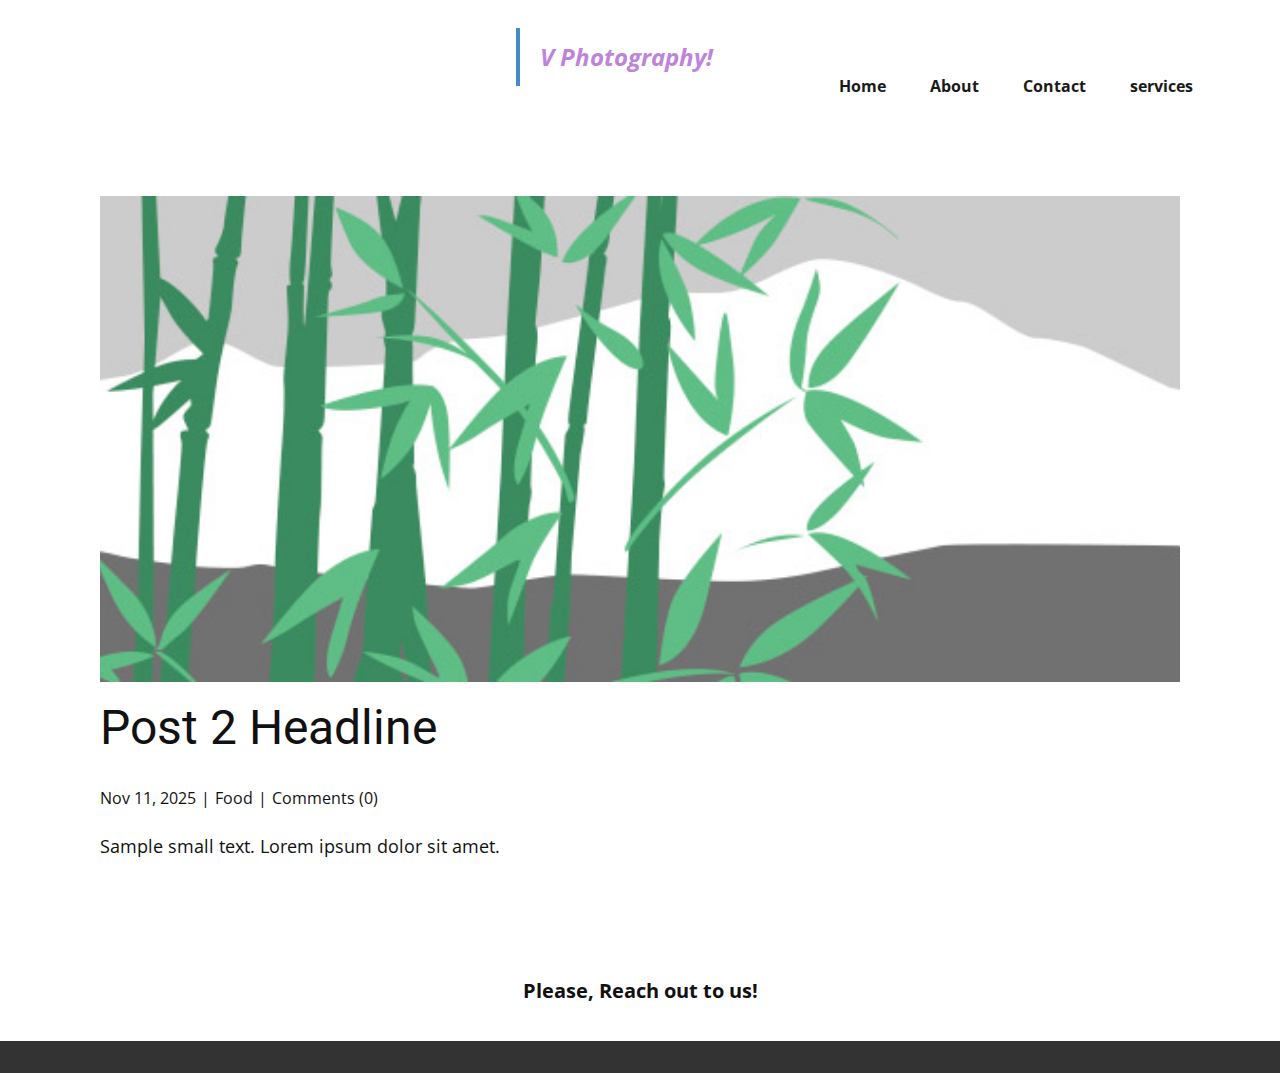
<file: demo/blog/post-1.html>
<!DOCTYPE html>
<html style="font-size: 16px;" lang="en"><head>
    <meta name="viewport" content="width=device-width, initial-scale=1.0">
    <meta charset="utf-8">
    <meta name="keywords" content="Post 6 Headline">
    <meta name="description" content="">
    <title>Post 2 Headline</title>
    <link rel="stylesheet" href="../nicepage.css" media="screen">
<link rel="stylesheet" href="../Post-Template.css" media="screen">
    <script class="u-script" type="text/javascript" src="../jquery.js" defer=""></script>
    <script class="u-script" type="text/javascript" src="../nicepage.js" defer=""></script>
    <meta name="generator" content="Nicepage 7.15.4, nicepage.com">
    
    
    
    <link id="u-page-google-font" rel="stylesheet" href="https://fonts.googleapis.com/css2?display=swap&amp;family=Roboto:ital,wght@0,100;0,200;0,300;0,400;0,500;0,600;0,700;0,800;0,900;1,100;1,200;1,300;1,400;1,500;1,600;1,700;1,800;1,900&amp;family=Open+Sans:ital,wght@0,300;0,400;0,500;0,600;0,700;0,800;1,300;1,400;1,500;1,600;1,700;1,800">
    <script type="application/ld+json">{
		"@context": "http://schema.org",
		"@type": "Organization",
		"name": ""
}</script>
    <meta name="theme-color" content="#478ac9">
  <meta data-intl-tel-input-cdn-path="intlTelInput/"></head>
  <body data-path-to-root="./" data-include-products="false" class="u-body u-xl-mode" data-lang="en"><header class="u-clearfix u-header u-header" id="header" data-animation-name="" data-animation-duration="0" data-animation-delay="0" data-animation-direction=""><div class="u-clearfix u-sheet u-valign-middle-lg u-valign-middle-md u-valign-middle-sm u-valign-middle-xs u-sheet-1">
        <blockquote class="u-text u-text-custom-color-1 u-text-1"> V Photography!<span style="--text-color-var: #284166;"></span>
        </blockquote>
        <nav class="u-menu u-menu-one-level u-offcanvas u-menu-1" role="navigation" aria-label="Menu navigation">
          <div class="menu-collapse" style="font-size: 1rem; letter-spacing: 0px; font-weight: 700;">
            <a class="u-button-style u-custom-active-border-color u-custom-active-color u-custom-border u-custom-border-color u-custom-borders u-custom-hover-border-color u-custom-hover-color u-custom-left-right-menu-spacing u-custom-padding-bottom u-custom-text-active-color u-custom-text-color u-custom-text-decoration u-custom-text-hover-color u-custom-top-bottom-menu-spacing u-hamburger-link u-nav-link u-text-active-palette-1-base u-text-hover-palette-2-base" href="#" tabindex="-1" aria-label="Open menu" aria-controls="ff75">
              <svg class="u-svg-link" viewBox="0 0 24 24"><use xlink:href="#menu-hamburger"></use></svg>
              <svg class="u-svg-content" version="1.1" id="menu-hamburger" viewBox="0 0 16 16" x="0px" y="0px" xmlns:xlink="http://www.w3.org/1999/xlink" xmlns="http://www.w3.org/2000/svg"><g><rect y="1" width="16" height="2"></rect><rect y="7" width="16" height="2"></rect><rect y="13" width="16" height="2"></rect>
</g></svg>
            </a>
          </div>
          <div class="u-custom-menu u-nav-container">
            <ul role="menubar" class="u-nav u-spacing-20 u-unstyled u-nav-1"><li role="none" class="u-nav-item"><a role="menuitem" class="u-border-2 u-border-active-palette-1-base u-border-hover-palette-1-base u-button-style u-nav-link u-text-active-palette-1-base u-text-grey-90 u-text-hover-palette-2-base" href="../" style="padding: 10px;">Home</a>
</li><li role="none" class="u-nav-item"><a role="menuitem" class="u-border-2 u-border-active-palette-1-base u-border-hover-palette-1-base u-button-style u-nav-link u-text-active-palette-1-base u-text-grey-90 u-text-hover-palette-2-base" href="../About.html" style="padding: 10px;">About</a>
</li><li role="none" class="u-nav-item"><a role="menuitem" class="u-border-2 u-border-active-palette-1-base u-border-hover-palette-1-base u-button-style u-nav-link u-text-active-palette-1-base u-text-grey-90 u-text-hover-palette-2-base" href="../contact.html" style="padding: 10px;">Contact</a>
</li><li role="none" class="u-nav-item"><a role="menuitem" class="u-border-2 u-border-active-palette-1-base u-border-hover-palette-1-base u-button-style u-nav-link u-text-active-palette-1-base u-text-grey-90 u-text-hover-palette-2-base" href="../services.html" style="padding: 10px;">services</a>
</li></ul>
          </div>
          <div class="u-custom-menu u-nav-container-collapse" id="ff75" role="region" aria-label="Menu panel">
            <div class="u-black u-container-style u-inner-container-layout u-opacity u-opacity-95 u-sidenav">
              <div class="u-inner-container-layout u-sidenav-overflow">
                <div class="u-menu-close" tabindex="-1" aria-label="Close menu"></div>
                <ul class="u-align-center u-nav u-popupmenu-items u-unstyled u-nav-2" role="menubar"><li role="none" class="u-nav-item"><a role="menuitem" class="u-button-style u-nav-link" href="../">Home</a>
</li><li role="none" class="u-nav-item"><a role="menuitem" class="u-button-style u-nav-link" href="../About.html">About</a>
</li><li role="none" class="u-nav-item"><a role="menuitem" class="u-button-style u-nav-link" href="../contact.html">Contact</a>
</li><li role="none" class="u-nav-item"><a role="menuitem" class="u-button-style u-nav-link" href="../services.html">services</a>
</li></ul>
              </div>
            </div>
            <div class="u-black u-menu-overlay u-opacity u-opacity-70"></div>
          </div>
        </nav>
      </div></header>
    <section class="u-align-center u-clearfix u-section-1" id="block-5">
      <div class="u-clearfix u-sheet u-valign-middle-md u-valign-middle-sm u-valign-middle-xs u-sheet-1"><!--post_details--><!--post_details_options_json--><!--{"source":""}--><!--/post_details_options_json--><!--blog_post-->
        <div class="u-container-style u-expanded-width u-post-details u-post-details-1">
          <div class="u-container-layout u-valign-middle u-container-layout-1"><!--blog_post_image-->
            <img alt="" class="u-blog-control u-expanded-width u-image u-image-default u-image-1" src="../images/68f64b9d.jpeg"><!--/blog_post_image--><!--blog_post_header-->
            <h2 class="u-blog-control u-text u-text-1">Post 2 Headline</h2><!--/blog_post_header--><!--blog_post_metadata-->
            <div class="u-blog-control u-metadata u-metadata-1"><!--blog_post_metadata_date--><span class="u-meta-date u-meta-icon">Nov 11, 2025</span><!--/blog_post_metadata_date--><!--blog_post_metadata_category--><span class="u-meta-category u-meta-icon"><a href="/blog/blog.html#/blog-1///1">Food</a></span><!--/blog_post_metadata_category--><!--blog_post_metadata_comments--><span class="u-meta-comments u-meta-icon"><!--blog_post_metadata_comments_content-->Comments (0)<!--/blog_post_metadata_comments_content--></span><!--/blog_post_metadata_comments-->
            </div><!--/blog_post_metadata--><!--blog_post_content-->
            <div class="u-align-justify u-blog-control u-post-content u-text u-text-2 fr-view">
  <p>Sample small text. Lorem ipsum dolor sit amet.</p>
  </div><!--/blog_post_content-->
          </div>
        </div><!--/blog_post--><!--/post_details-->
      </div>
    </section>
    
    
    
    <footer class="u-align-center u-clearfix u-container-align-center u-footer u-white u-footer" id="footer"><div class="u-clearfix u-sheet u-valign-bottom-lg u-valign-bottom-md u-valign-bottom-sm u-valign-bottom-xs u-valign-middle-xl u-sheet-1">
        <p class="u-align-center u-text u-text-1">Please, Reach out to us!<span style="font-weight: 700;"></span>
        </p>
      </div></footer>
    <section class="u-backlink u-clearfix u-grey-80"></section>
  
</body></html>
</file>
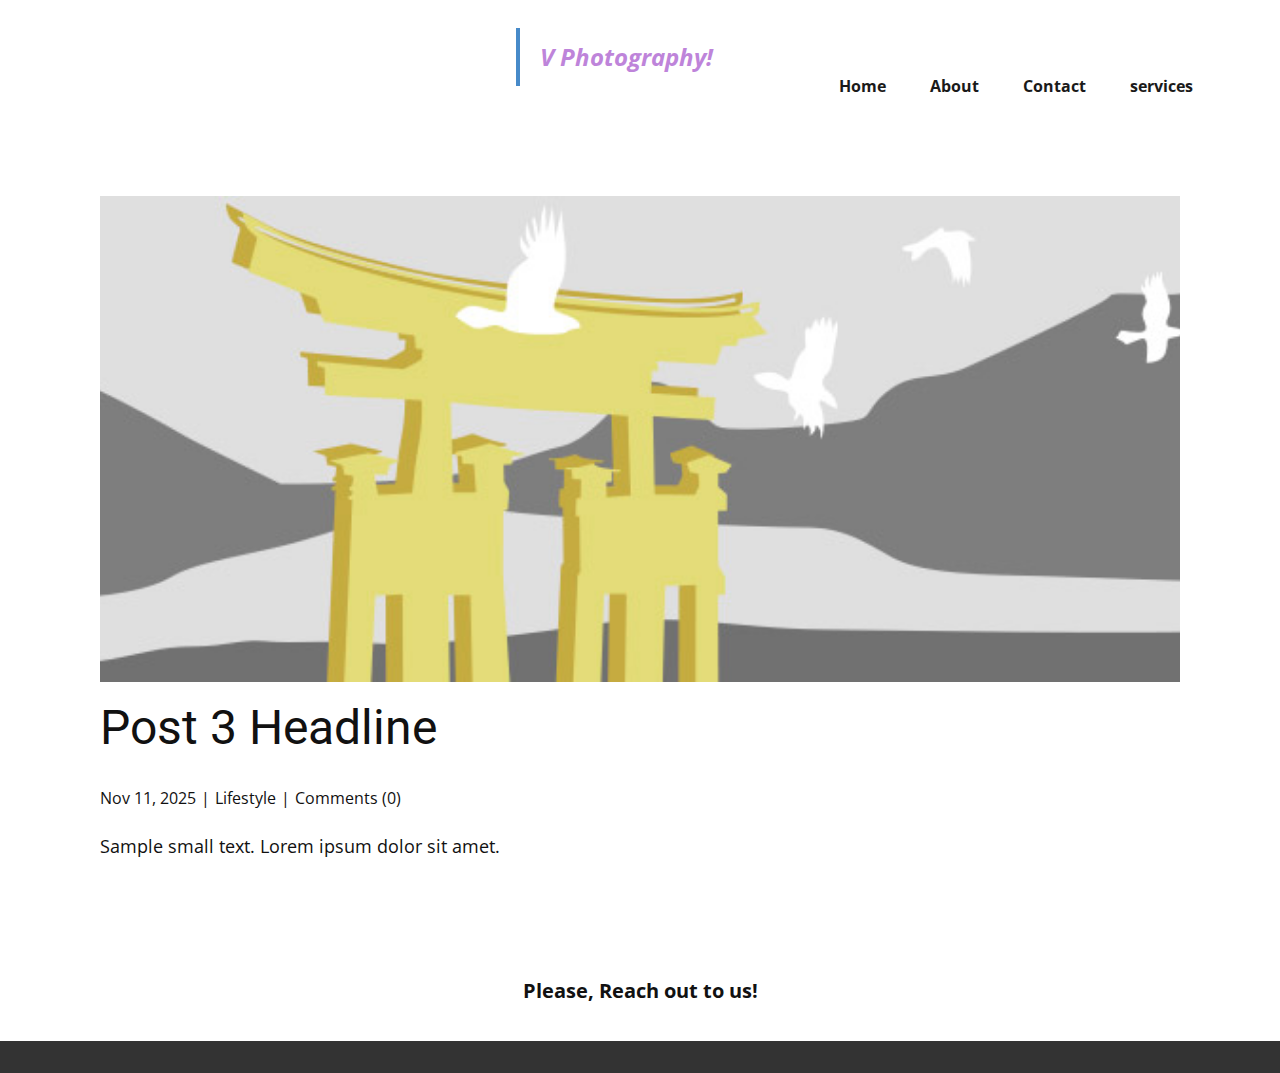
<file: demo/blog/post-2.html>
<!DOCTYPE html>
<html style="font-size: 16px;" lang="en"><head>
    <meta name="viewport" content="width=device-width, initial-scale=1.0">
    <meta charset="utf-8">
    <meta name="keywords" content="Post 6 Headline">
    <meta name="description" content="">
    <title>Post 3 Headline</title>
    <link rel="stylesheet" href="../nicepage.css" media="screen">
<link rel="stylesheet" href="../Post-Template.css" media="screen">
    <script class="u-script" type="text/javascript" src="../jquery.js" defer=""></script>
    <script class="u-script" type="text/javascript" src="../nicepage.js" defer=""></script>
    <meta name="generator" content="Nicepage 7.15.4, nicepage.com">
    
    
    
    <link id="u-page-google-font" rel="stylesheet" href="https://fonts.googleapis.com/css2?display=swap&amp;family=Roboto:ital,wght@0,100;0,200;0,300;0,400;0,500;0,600;0,700;0,800;0,900;1,100;1,200;1,300;1,400;1,500;1,600;1,700;1,800;1,900&amp;family=Open+Sans:ital,wght@0,300;0,400;0,500;0,600;0,700;0,800;1,300;1,400;1,500;1,600;1,700;1,800">
    <script type="application/ld+json">{
		"@context": "http://schema.org",
		"@type": "Organization",
		"name": ""
}</script>
    <meta name="theme-color" content="#478ac9">
  <meta data-intl-tel-input-cdn-path="intlTelInput/"></head>
  <body data-path-to-root="./" data-include-products="false" class="u-body u-xl-mode" data-lang="en"><header class="u-clearfix u-header u-header" id="header" data-animation-name="" data-animation-duration="0" data-animation-delay="0" data-animation-direction=""><div class="u-clearfix u-sheet u-valign-middle-lg u-valign-middle-md u-valign-middle-sm u-valign-middle-xs u-sheet-1">
        <blockquote class="u-text u-text-custom-color-1 u-text-1"> V Photography!<span style="--text-color-var: #284166;"></span>
        </blockquote>
        <nav class="u-menu u-menu-one-level u-offcanvas u-menu-1" role="navigation" aria-label="Menu navigation">
          <div class="menu-collapse" style="font-size: 1rem; letter-spacing: 0px; font-weight: 700;">
            <a class="u-button-style u-custom-active-border-color u-custom-active-color u-custom-border u-custom-border-color u-custom-borders u-custom-hover-border-color u-custom-hover-color u-custom-left-right-menu-spacing u-custom-padding-bottom u-custom-text-active-color u-custom-text-color u-custom-text-decoration u-custom-text-hover-color u-custom-top-bottom-menu-spacing u-hamburger-link u-nav-link u-text-active-palette-1-base u-text-hover-palette-2-base" href="#" tabindex="-1" aria-label="Open menu" aria-controls="ff75">
              <svg class="u-svg-link" viewBox="0 0 24 24"><use xlink:href="#menu-hamburger"></use></svg>
              <svg class="u-svg-content" version="1.1" id="menu-hamburger" viewBox="0 0 16 16" x="0px" y="0px" xmlns:xlink="http://www.w3.org/1999/xlink" xmlns="http://www.w3.org/2000/svg"><g><rect y="1" width="16" height="2"></rect><rect y="7" width="16" height="2"></rect><rect y="13" width="16" height="2"></rect>
</g></svg>
            </a>
          </div>
          <div class="u-custom-menu u-nav-container">
            <ul role="menubar" class="u-nav u-spacing-20 u-unstyled u-nav-1"><li role="none" class="u-nav-item"><a role="menuitem" class="u-border-2 u-border-active-palette-1-base u-border-hover-palette-1-base u-button-style u-nav-link u-text-active-palette-1-base u-text-grey-90 u-text-hover-palette-2-base" href="../" style="padding: 10px;">Home</a>
</li><li role="none" class="u-nav-item"><a role="menuitem" class="u-border-2 u-border-active-palette-1-base u-border-hover-palette-1-base u-button-style u-nav-link u-text-active-palette-1-base u-text-grey-90 u-text-hover-palette-2-base" href="../About.html" style="padding: 10px;">About</a>
</li><li role="none" class="u-nav-item"><a role="menuitem" class="u-border-2 u-border-active-palette-1-base u-border-hover-palette-1-base u-button-style u-nav-link u-text-active-palette-1-base u-text-grey-90 u-text-hover-palette-2-base" href="../contact.html" style="padding: 10px;">Contact</a>
</li><li role="none" class="u-nav-item"><a role="menuitem" class="u-border-2 u-border-active-palette-1-base u-border-hover-palette-1-base u-button-style u-nav-link u-text-active-palette-1-base u-text-grey-90 u-text-hover-palette-2-base" href="../services.html" style="padding: 10px;">services</a>
</li></ul>
          </div>
          <div class="u-custom-menu u-nav-container-collapse" id="ff75" role="region" aria-label="Menu panel">
            <div class="u-black u-container-style u-inner-container-layout u-opacity u-opacity-95 u-sidenav">
              <div class="u-inner-container-layout u-sidenav-overflow">
                <div class="u-menu-close" tabindex="-1" aria-label="Close menu"></div>
                <ul class="u-align-center u-nav u-popupmenu-items u-unstyled u-nav-2" role="menubar"><li role="none" class="u-nav-item"><a role="menuitem" class="u-button-style u-nav-link" href="../">Home</a>
</li><li role="none" class="u-nav-item"><a role="menuitem" class="u-button-style u-nav-link" href="../About.html">About</a>
</li><li role="none" class="u-nav-item"><a role="menuitem" class="u-button-style u-nav-link" href="../contact.html">Contact</a>
</li><li role="none" class="u-nav-item"><a role="menuitem" class="u-button-style u-nav-link" href="../services.html">services</a>
</li></ul>
              </div>
            </div>
            <div class="u-black u-menu-overlay u-opacity u-opacity-70"></div>
          </div>
        </nav>
      </div></header>
    <section class="u-align-center u-clearfix u-section-1" id="block-5">
      <div class="u-clearfix u-sheet u-valign-middle-md u-valign-middle-sm u-valign-middle-xs u-sheet-1"><!--post_details--><!--post_details_options_json--><!--{"source":""}--><!--/post_details_options_json--><!--blog_post-->
        <div class="u-container-style u-expanded-width u-post-details u-post-details-1">
          <div class="u-container-layout u-valign-middle u-container-layout-1"><!--blog_post_image-->
            <img alt="" class="u-blog-control u-expanded-width u-image u-image-default u-image-1" src="../images/8ad73f3c.jpeg"><!--/blog_post_image--><!--blog_post_header-->
            <h2 class="u-blog-control u-text u-text-1">Post 3 Headline</h2><!--/blog_post_header--><!--blog_post_metadata-->
            <div class="u-blog-control u-metadata u-metadata-1"><!--blog_post_metadata_date--><span class="u-meta-date u-meta-icon">Nov 11, 2025</span><!--/blog_post_metadata_date--><!--blog_post_metadata_category--><span class="u-meta-category u-meta-icon"><a href="/blog/blog.html#/blog-1///3">Lifestyle</a></span><!--/blog_post_metadata_category--><!--blog_post_metadata_comments--><span class="u-meta-comments u-meta-icon"><!--blog_post_metadata_comments_content-->Comments (0)<!--/blog_post_metadata_comments_content--></span><!--/blog_post_metadata_comments-->
            </div><!--/blog_post_metadata--><!--blog_post_content-->
            <div class="u-align-justify u-blog-control u-post-content u-text u-text-2 fr-view">
  <p>Sample small text. Lorem ipsum dolor sit amet.</p>
  </div><!--/blog_post_content-->
          </div>
        </div><!--/blog_post--><!--/post_details-->
      </div>
    </section>
    
    
    
    <footer class="u-align-center u-clearfix u-container-align-center u-footer u-white u-footer" id="footer"><div class="u-clearfix u-sheet u-valign-bottom-lg u-valign-bottom-md u-valign-bottom-sm u-valign-bottom-xs u-valign-middle-xl u-sheet-1">
        <p class="u-align-center u-text u-text-1">Please, Reach out to us!<span style="font-weight: 700;"></span>
        </p>
      </div></footer>
    <section class="u-backlink u-clearfix u-grey-80"></section>
  
</body></html>
</file>
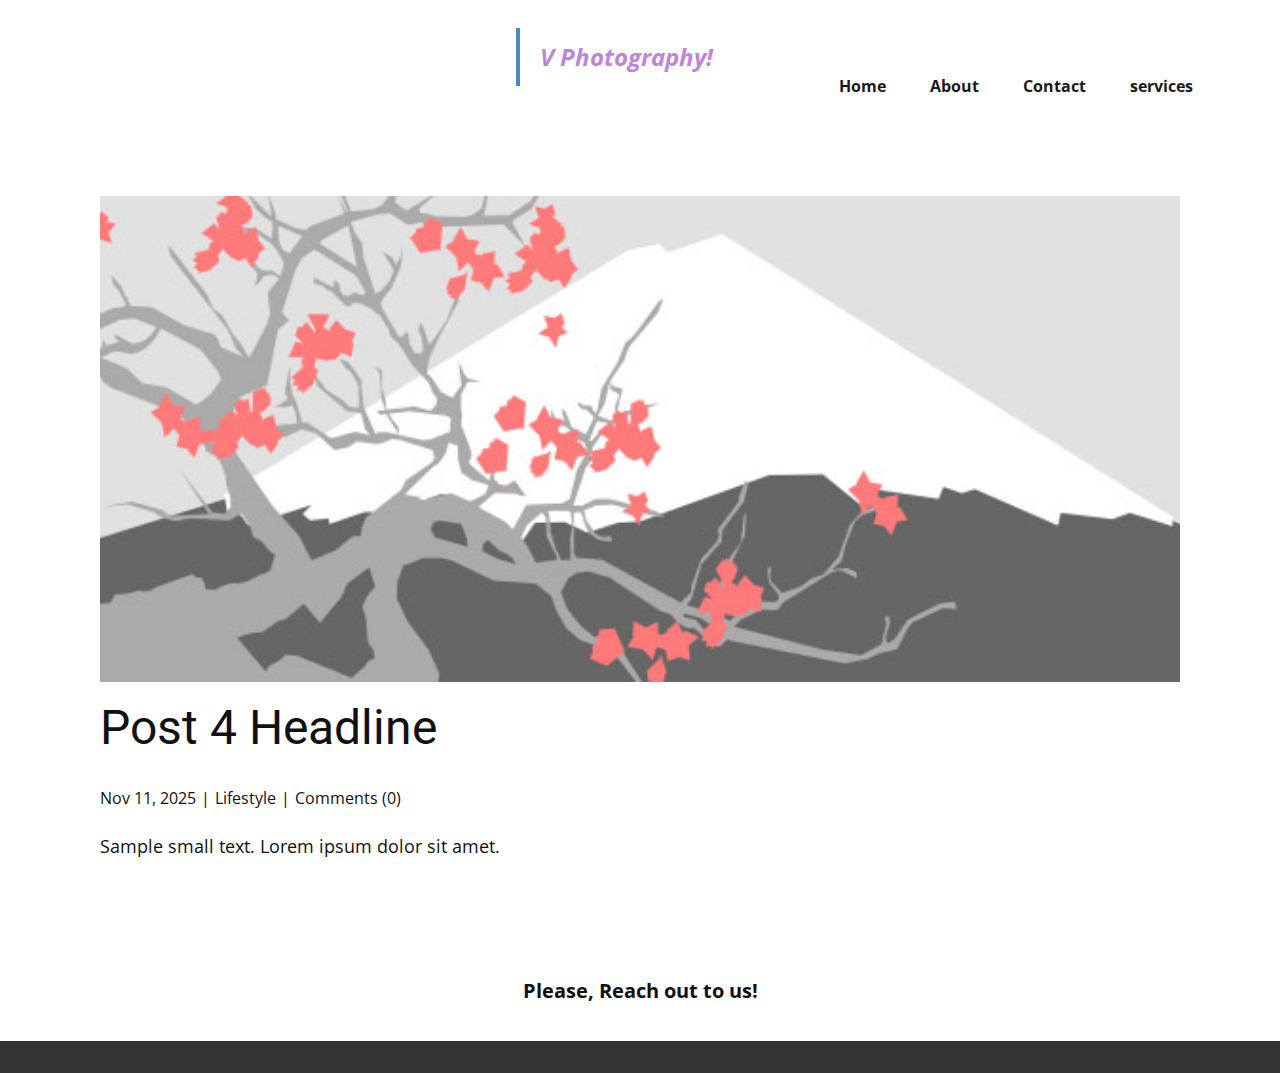
<file: demo/blog/post-3.html>
<!DOCTYPE html>
<html style="font-size: 16px;" lang="en"><head>
    <meta name="viewport" content="width=device-width, initial-scale=1.0">
    <meta charset="utf-8">
    <meta name="keywords" content="Post 6 Headline">
    <meta name="description" content="">
    <title>Post 4 Headline</title>
    <link rel="stylesheet" href="../nicepage.css" media="screen">
<link rel="stylesheet" href="../Post-Template.css" media="screen">
    <script class="u-script" type="text/javascript" src="../jquery.js" defer=""></script>
    <script class="u-script" type="text/javascript" src="../nicepage.js" defer=""></script>
    <meta name="generator" content="Nicepage 7.15.4, nicepage.com">
    
    
    
    <link id="u-page-google-font" rel="stylesheet" href="https://fonts.googleapis.com/css2?display=swap&amp;family=Roboto:ital,wght@0,100;0,200;0,300;0,400;0,500;0,600;0,700;0,800;0,900;1,100;1,200;1,300;1,400;1,500;1,600;1,700;1,800;1,900&amp;family=Open+Sans:ital,wght@0,300;0,400;0,500;0,600;0,700;0,800;1,300;1,400;1,500;1,600;1,700;1,800">
    <script type="application/ld+json">{
		"@context": "http://schema.org",
		"@type": "Organization",
		"name": ""
}</script>
    <meta name="theme-color" content="#478ac9">
  <meta data-intl-tel-input-cdn-path="intlTelInput/"></head>
  <body data-path-to-root="./" data-include-products="false" class="u-body u-xl-mode" data-lang="en"><header class="u-clearfix u-header u-header" id="header" data-animation-name="" data-animation-duration="0" data-animation-delay="0" data-animation-direction=""><div class="u-clearfix u-sheet u-valign-middle-lg u-valign-middle-md u-valign-middle-sm u-valign-middle-xs u-sheet-1">
        <blockquote class="u-text u-text-custom-color-1 u-text-1"> V Photography!<span style="--text-color-var: #284166;"></span>
        </blockquote>
        <nav class="u-menu u-menu-one-level u-offcanvas u-menu-1" role="navigation" aria-label="Menu navigation">
          <div class="menu-collapse" style="font-size: 1rem; letter-spacing: 0px; font-weight: 700;">
            <a class="u-button-style u-custom-active-border-color u-custom-active-color u-custom-border u-custom-border-color u-custom-borders u-custom-hover-border-color u-custom-hover-color u-custom-left-right-menu-spacing u-custom-padding-bottom u-custom-text-active-color u-custom-text-color u-custom-text-decoration u-custom-text-hover-color u-custom-top-bottom-menu-spacing u-hamburger-link u-nav-link u-text-active-palette-1-base u-text-hover-palette-2-base" href="#" tabindex="-1" aria-label="Open menu" aria-controls="ff75">
              <svg class="u-svg-link" viewBox="0 0 24 24"><use xlink:href="#menu-hamburger"></use></svg>
              <svg class="u-svg-content" version="1.1" id="menu-hamburger" viewBox="0 0 16 16" x="0px" y="0px" xmlns:xlink="http://www.w3.org/1999/xlink" xmlns="http://www.w3.org/2000/svg"><g><rect y="1" width="16" height="2"></rect><rect y="7" width="16" height="2"></rect><rect y="13" width="16" height="2"></rect>
</g></svg>
            </a>
          </div>
          <div class="u-custom-menu u-nav-container">
            <ul role="menubar" class="u-nav u-spacing-20 u-unstyled u-nav-1"><li role="none" class="u-nav-item"><a role="menuitem" class="u-border-2 u-border-active-palette-1-base u-border-hover-palette-1-base u-button-style u-nav-link u-text-active-palette-1-base u-text-grey-90 u-text-hover-palette-2-base" href="../" style="padding: 10px;">Home</a>
</li><li role="none" class="u-nav-item"><a role="menuitem" class="u-border-2 u-border-active-palette-1-base u-border-hover-palette-1-base u-button-style u-nav-link u-text-active-palette-1-base u-text-grey-90 u-text-hover-palette-2-base" href="../About.html" style="padding: 10px;">About</a>
</li><li role="none" class="u-nav-item"><a role="menuitem" class="u-border-2 u-border-active-palette-1-base u-border-hover-palette-1-base u-button-style u-nav-link u-text-active-palette-1-base u-text-grey-90 u-text-hover-palette-2-base" href="../contact.html" style="padding: 10px;">Contact</a>
</li><li role="none" class="u-nav-item"><a role="menuitem" class="u-border-2 u-border-active-palette-1-base u-border-hover-palette-1-base u-button-style u-nav-link u-text-active-palette-1-base u-text-grey-90 u-text-hover-palette-2-base" href="../services.html" style="padding: 10px;">services</a>
</li></ul>
          </div>
          <div class="u-custom-menu u-nav-container-collapse" id="ff75" role="region" aria-label="Menu panel">
            <div class="u-black u-container-style u-inner-container-layout u-opacity u-opacity-95 u-sidenav">
              <div class="u-inner-container-layout u-sidenav-overflow">
                <div class="u-menu-close" tabindex="-1" aria-label="Close menu"></div>
                <ul class="u-align-center u-nav u-popupmenu-items u-unstyled u-nav-2" role="menubar"><li role="none" class="u-nav-item"><a role="menuitem" class="u-button-style u-nav-link" href="../">Home</a>
</li><li role="none" class="u-nav-item"><a role="menuitem" class="u-button-style u-nav-link" href="../About.html">About</a>
</li><li role="none" class="u-nav-item"><a role="menuitem" class="u-button-style u-nav-link" href="../contact.html">Contact</a>
</li><li role="none" class="u-nav-item"><a role="menuitem" class="u-button-style u-nav-link" href="../services.html">services</a>
</li></ul>
              </div>
            </div>
            <div class="u-black u-menu-overlay u-opacity u-opacity-70"></div>
          </div>
        </nav>
      </div></header>
    <section class="u-align-center u-clearfix u-section-1" id="block-5">
      <div class="u-clearfix u-sheet u-valign-middle-md u-valign-middle-sm u-valign-middle-xs u-sheet-1"><!--post_details--><!--post_details_options_json--><!--{"source":""}--><!--/post_details_options_json--><!--blog_post-->
        <div class="u-container-style u-expanded-width u-post-details u-post-details-1">
          <div class="u-container-layout u-valign-middle u-container-layout-1"><!--blog_post_image-->
            <img alt="" class="u-blog-control u-expanded-width u-image u-image-default u-image-1" src="../images/0fd3416c.jpeg"><!--/blog_post_image--><!--blog_post_header-->
            <h2 class="u-blog-control u-text u-text-1">Post 4 Headline</h2><!--/blog_post_header--><!--blog_post_metadata-->
            <div class="u-blog-control u-metadata u-metadata-1"><!--blog_post_metadata_date--><span class="u-meta-date u-meta-icon">Nov 11, 2025</span><!--/blog_post_metadata_date--><!--blog_post_metadata_category--><span class="u-meta-category u-meta-icon"><a href="/blog/blog.html#/blog-1///3">Lifestyle</a></span><!--/blog_post_metadata_category--><!--blog_post_metadata_comments--><span class="u-meta-comments u-meta-icon"><!--blog_post_metadata_comments_content-->Comments (0)<!--/blog_post_metadata_comments_content--></span><!--/blog_post_metadata_comments-->
            </div><!--/blog_post_metadata--><!--blog_post_content-->
            <div class="u-align-justify u-blog-control u-post-content u-text u-text-2 fr-view">
  <p>Sample small text. Lorem ipsum dolor sit amet.</p>
  </div><!--/blog_post_content-->
          </div>
        </div><!--/blog_post--><!--/post_details-->
      </div>
    </section>
    
    
    
    <footer class="u-align-center u-clearfix u-container-align-center u-footer u-white u-footer" id="footer"><div class="u-clearfix u-sheet u-valign-bottom-lg u-valign-bottom-md u-valign-bottom-sm u-valign-bottom-xs u-valign-middle-xl u-sheet-1">
        <p class="u-align-center u-text u-text-1">Please, Reach out to us!<span style="font-weight: 700;"></span>
        </p>
      </div></footer>
    <section class="u-backlink u-clearfix u-grey-80"></section>
  
</body></html>
</file>
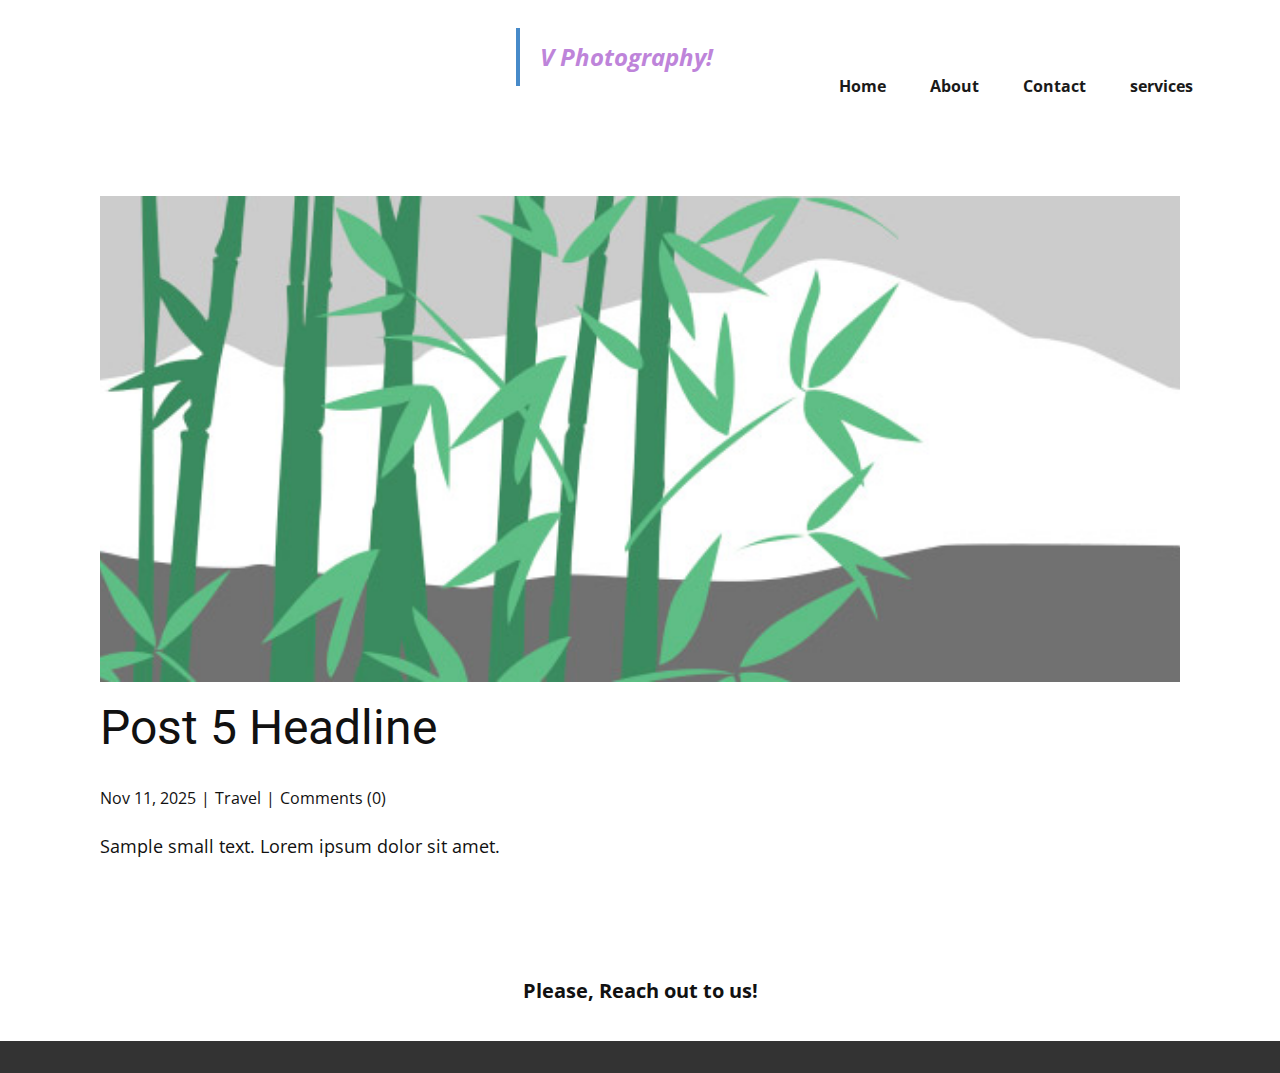
<file: demo/blog/post-4.html>
<!DOCTYPE html>
<html style="font-size: 16px;" lang="en"><head>
    <meta name="viewport" content="width=device-width, initial-scale=1.0">
    <meta charset="utf-8">
    <meta name="keywords" content="Post 6 Headline">
    <meta name="description" content="">
    <title>Post 5 Headline</title>
    <link rel="stylesheet" href="../nicepage.css" media="screen">
<link rel="stylesheet" href="../Post-Template.css" media="screen">
    <script class="u-script" type="text/javascript" src="../jquery.js" defer=""></script>
    <script class="u-script" type="text/javascript" src="../nicepage.js" defer=""></script>
    <meta name="generator" content="Nicepage 7.15.4, nicepage.com">
    
    
    
    <link id="u-page-google-font" rel="stylesheet" href="https://fonts.googleapis.com/css2?display=swap&amp;family=Roboto:ital,wght@0,100;0,200;0,300;0,400;0,500;0,600;0,700;0,800;0,900;1,100;1,200;1,300;1,400;1,500;1,600;1,700;1,800;1,900&amp;family=Open+Sans:ital,wght@0,300;0,400;0,500;0,600;0,700;0,800;1,300;1,400;1,500;1,600;1,700;1,800">
    <script type="application/ld+json">{
		"@context": "http://schema.org",
		"@type": "Organization",
		"name": ""
}</script>
    <meta name="theme-color" content="#478ac9">
  <meta data-intl-tel-input-cdn-path="intlTelInput/"></head>
  <body data-path-to-root="./" data-include-products="false" class="u-body u-xl-mode" data-lang="en"><header class="u-clearfix u-header u-header" id="header" data-animation-name="" data-animation-duration="0" data-animation-delay="0" data-animation-direction=""><div class="u-clearfix u-sheet u-valign-middle-lg u-valign-middle-md u-valign-middle-sm u-valign-middle-xs u-sheet-1">
        <blockquote class="u-text u-text-custom-color-1 u-text-1"> V Photography!<span style="--text-color-var: #284166;"></span>
        </blockquote>
        <nav class="u-menu u-menu-one-level u-offcanvas u-menu-1" role="navigation" aria-label="Menu navigation">
          <div class="menu-collapse" style="font-size: 1rem; letter-spacing: 0px; font-weight: 700;">
            <a class="u-button-style u-custom-active-border-color u-custom-active-color u-custom-border u-custom-border-color u-custom-borders u-custom-hover-border-color u-custom-hover-color u-custom-left-right-menu-spacing u-custom-padding-bottom u-custom-text-active-color u-custom-text-color u-custom-text-decoration u-custom-text-hover-color u-custom-top-bottom-menu-spacing u-hamburger-link u-nav-link u-text-active-palette-1-base u-text-hover-palette-2-base" href="#" tabindex="-1" aria-label="Open menu" aria-controls="ff75">
              <svg class="u-svg-link" viewBox="0 0 24 24"><use xlink:href="#menu-hamburger"></use></svg>
              <svg class="u-svg-content" version="1.1" id="menu-hamburger" viewBox="0 0 16 16" x="0px" y="0px" xmlns:xlink="http://www.w3.org/1999/xlink" xmlns="http://www.w3.org/2000/svg"><g><rect y="1" width="16" height="2"></rect><rect y="7" width="16" height="2"></rect><rect y="13" width="16" height="2"></rect>
</g></svg>
            </a>
          </div>
          <div class="u-custom-menu u-nav-container">
            <ul role="menubar" class="u-nav u-spacing-20 u-unstyled u-nav-1"><li role="none" class="u-nav-item"><a role="menuitem" class="u-border-2 u-border-active-palette-1-base u-border-hover-palette-1-base u-button-style u-nav-link u-text-active-palette-1-base u-text-grey-90 u-text-hover-palette-2-base" href="../" style="padding: 10px;">Home</a>
</li><li role="none" class="u-nav-item"><a role="menuitem" class="u-border-2 u-border-active-palette-1-base u-border-hover-palette-1-base u-button-style u-nav-link u-text-active-palette-1-base u-text-grey-90 u-text-hover-palette-2-base" href="../About.html" style="padding: 10px;">About</a>
</li><li role="none" class="u-nav-item"><a role="menuitem" class="u-border-2 u-border-active-palette-1-base u-border-hover-palette-1-base u-button-style u-nav-link u-text-active-palette-1-base u-text-grey-90 u-text-hover-palette-2-base" href="../contact.html" style="padding: 10px;">Contact</a>
</li><li role="none" class="u-nav-item"><a role="menuitem" class="u-border-2 u-border-active-palette-1-base u-border-hover-palette-1-base u-button-style u-nav-link u-text-active-palette-1-base u-text-grey-90 u-text-hover-palette-2-base" href="../services.html" style="padding: 10px;">services</a>
</li></ul>
          </div>
          <div class="u-custom-menu u-nav-container-collapse" id="ff75" role="region" aria-label="Menu panel">
            <div class="u-black u-container-style u-inner-container-layout u-opacity u-opacity-95 u-sidenav">
              <div class="u-inner-container-layout u-sidenav-overflow">
                <div class="u-menu-close" tabindex="-1" aria-label="Close menu"></div>
                <ul class="u-align-center u-nav u-popupmenu-items u-unstyled u-nav-2" role="menubar"><li role="none" class="u-nav-item"><a role="menuitem" class="u-button-style u-nav-link" href="../">Home</a>
</li><li role="none" class="u-nav-item"><a role="menuitem" class="u-button-style u-nav-link" href="../About.html">About</a>
</li><li role="none" class="u-nav-item"><a role="menuitem" class="u-button-style u-nav-link" href="../contact.html">Contact</a>
</li><li role="none" class="u-nav-item"><a role="menuitem" class="u-button-style u-nav-link" href="../services.html">services</a>
</li></ul>
              </div>
            </div>
            <div class="u-black u-menu-overlay u-opacity u-opacity-70"></div>
          </div>
        </nav>
      </div></header>
    <section class="u-align-center u-clearfix u-section-1" id="block-5">
      <div class="u-clearfix u-sheet u-valign-middle-md u-valign-middle-sm u-valign-middle-xs u-sheet-1"><!--post_details--><!--post_details_options_json--><!--{"source":""}--><!--/post_details_options_json--><!--blog_post-->
        <div class="u-container-style u-expanded-width u-post-details u-post-details-1">
          <div class="u-container-layout u-valign-middle u-container-layout-1"><!--blog_post_image-->
            <img alt="" class="u-blog-control u-expanded-width u-image u-image-default u-image-1" src="../images/68f64b9d.jpeg"><!--/blog_post_image--><!--blog_post_header-->
            <h2 class="u-blog-control u-text u-text-1">Post 5 Headline</h2><!--/blog_post_header--><!--blog_post_metadata-->
            <div class="u-blog-control u-metadata u-metadata-1"><!--blog_post_metadata_date--><span class="u-meta-date u-meta-icon">Nov 11, 2025</span><!--/blog_post_metadata_date--><!--blog_post_metadata_category--><span class="u-meta-category u-meta-icon"><a href="/blog/blog.html#/blog-1///2">Travel</a></span><!--/blog_post_metadata_category--><!--blog_post_metadata_comments--><span class="u-meta-comments u-meta-icon"><!--blog_post_metadata_comments_content-->Comments (0)<!--/blog_post_metadata_comments_content--></span><!--/blog_post_metadata_comments-->
            </div><!--/blog_post_metadata--><!--blog_post_content-->
            <div class="u-align-justify u-blog-control u-post-content u-text u-text-2 fr-view">
  <p>Sample small text. Lorem ipsum dolor sit amet.</p>
  </div><!--/blog_post_content-->
          </div>
        </div><!--/blog_post--><!--/post_details-->
      </div>
    </section>
    
    
    
    <footer class="u-align-center u-clearfix u-container-align-center u-footer u-white u-footer" id="footer"><div class="u-clearfix u-sheet u-valign-bottom-lg u-valign-bottom-md u-valign-bottom-sm u-valign-bottom-xs u-valign-middle-xl u-sheet-1">
        <p class="u-align-center u-text u-text-1">Please, Reach out to us!<span style="font-weight: 700;"></span>
        </p>
      </div></footer>
    <section class="u-backlink u-clearfix u-grey-80"></section>
  
</body></html>
</file>
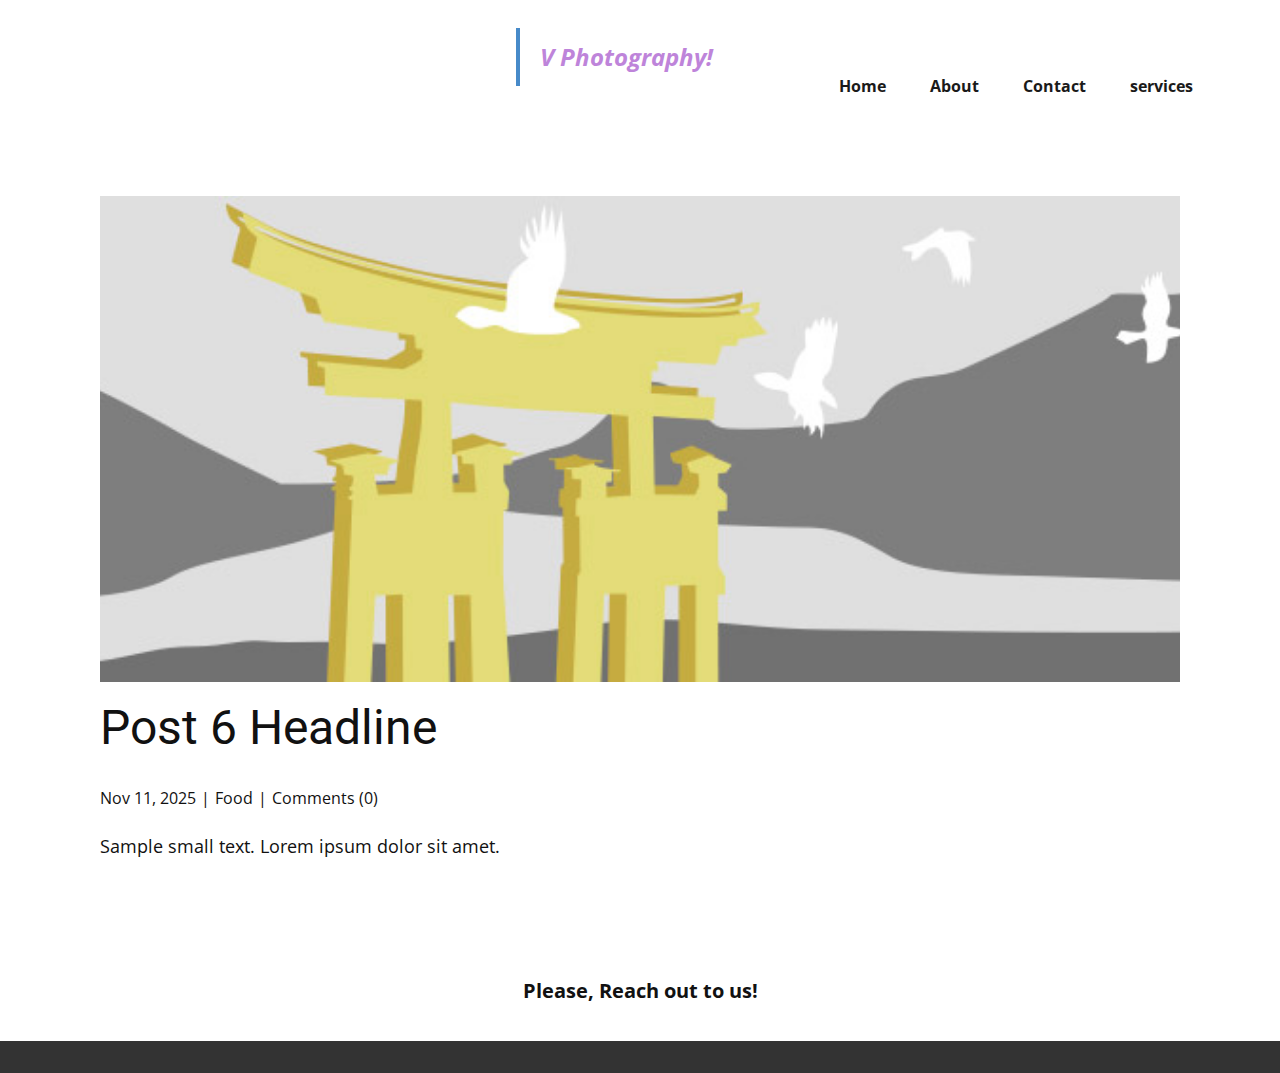
<file: demo/blog/post-5.html>
<!DOCTYPE html>
<html style="font-size: 16px;" lang="en"><head>
    <meta name="viewport" content="width=device-width, initial-scale=1.0">
    <meta charset="utf-8">
    <meta name="keywords" content="Post 6 Headline">
    <meta name="description" content="">
    <title>Post 6 Headline</title>
    <link rel="stylesheet" href="../nicepage.css" media="screen">
<link rel="stylesheet" href="../Post-Template.css" media="screen">
    <script class="u-script" type="text/javascript" src="../jquery.js" defer=""></script>
    <script class="u-script" type="text/javascript" src="../nicepage.js" defer=""></script>
    <meta name="generator" content="Nicepage 7.15.4, nicepage.com">
    
    
    
    <link id="u-page-google-font" rel="stylesheet" href="https://fonts.googleapis.com/css2?display=swap&amp;family=Roboto:ital,wght@0,100;0,200;0,300;0,400;0,500;0,600;0,700;0,800;0,900;1,100;1,200;1,300;1,400;1,500;1,600;1,700;1,800;1,900&amp;family=Open+Sans:ital,wght@0,300;0,400;0,500;0,600;0,700;0,800;1,300;1,400;1,500;1,600;1,700;1,800">
    <script type="application/ld+json">{
		"@context": "http://schema.org",
		"@type": "Organization",
		"name": ""
}</script>
    <meta name="theme-color" content="#478ac9">
  <meta data-intl-tel-input-cdn-path="intlTelInput/"></head>
  <body data-path-to-root="./" data-include-products="false" class="u-body u-xl-mode" data-lang="en"><header class="u-clearfix u-header u-header" id="header" data-animation-name="" data-animation-duration="0" data-animation-delay="0" data-animation-direction=""><div class="u-clearfix u-sheet u-valign-middle-lg u-valign-middle-md u-valign-middle-sm u-valign-middle-xs u-sheet-1">
        <blockquote class="u-text u-text-custom-color-1 u-text-1"> V Photography!<span style="--text-color-var: #284166;"></span>
        </blockquote>
        <nav class="u-menu u-menu-one-level u-offcanvas u-menu-1" role="navigation" aria-label="Menu navigation">
          <div class="menu-collapse" style="font-size: 1rem; letter-spacing: 0px; font-weight: 700;">
            <a class="u-button-style u-custom-active-border-color u-custom-active-color u-custom-border u-custom-border-color u-custom-borders u-custom-hover-border-color u-custom-hover-color u-custom-left-right-menu-spacing u-custom-padding-bottom u-custom-text-active-color u-custom-text-color u-custom-text-decoration u-custom-text-hover-color u-custom-top-bottom-menu-spacing u-hamburger-link u-nav-link u-text-active-palette-1-base u-text-hover-palette-2-base" href="#" tabindex="-1" aria-label="Open menu" aria-controls="ff75">
              <svg class="u-svg-link" viewBox="0 0 24 24"><use xlink:href="#menu-hamburger"></use></svg>
              <svg class="u-svg-content" version="1.1" id="menu-hamburger" viewBox="0 0 16 16" x="0px" y="0px" xmlns:xlink="http://www.w3.org/1999/xlink" xmlns="http://www.w3.org/2000/svg"><g><rect y="1" width="16" height="2"></rect><rect y="7" width="16" height="2"></rect><rect y="13" width="16" height="2"></rect>
</g></svg>
            </a>
          </div>
          <div class="u-custom-menu u-nav-container">
            <ul role="menubar" class="u-nav u-spacing-20 u-unstyled u-nav-1"><li role="none" class="u-nav-item"><a role="menuitem" class="u-border-2 u-border-active-palette-1-base u-border-hover-palette-1-base u-button-style u-nav-link u-text-active-palette-1-base u-text-grey-90 u-text-hover-palette-2-base" href="../" style="padding: 10px;">Home</a>
</li><li role="none" class="u-nav-item"><a role="menuitem" class="u-border-2 u-border-active-palette-1-base u-border-hover-palette-1-base u-button-style u-nav-link u-text-active-palette-1-base u-text-grey-90 u-text-hover-palette-2-base" href="../About.html" style="padding: 10px;">About</a>
</li><li role="none" class="u-nav-item"><a role="menuitem" class="u-border-2 u-border-active-palette-1-base u-border-hover-palette-1-base u-button-style u-nav-link u-text-active-palette-1-base u-text-grey-90 u-text-hover-palette-2-base" href="../contact.html" style="padding: 10px;">Contact</a>
</li><li role="none" class="u-nav-item"><a role="menuitem" class="u-border-2 u-border-active-palette-1-base u-border-hover-palette-1-base u-button-style u-nav-link u-text-active-palette-1-base u-text-grey-90 u-text-hover-palette-2-base" href="../services.html" style="padding: 10px;">services</a>
</li></ul>
          </div>
          <div class="u-custom-menu u-nav-container-collapse" id="ff75" role="region" aria-label="Menu panel">
            <div class="u-black u-container-style u-inner-container-layout u-opacity u-opacity-95 u-sidenav">
              <div class="u-inner-container-layout u-sidenav-overflow">
                <div class="u-menu-close" tabindex="-1" aria-label="Close menu"></div>
                <ul class="u-align-center u-nav u-popupmenu-items u-unstyled u-nav-2" role="menubar"><li role="none" class="u-nav-item"><a role="menuitem" class="u-button-style u-nav-link" href="../">Home</a>
</li><li role="none" class="u-nav-item"><a role="menuitem" class="u-button-style u-nav-link" href="../About.html">About</a>
</li><li role="none" class="u-nav-item"><a role="menuitem" class="u-button-style u-nav-link" href="../contact.html">Contact</a>
</li><li role="none" class="u-nav-item"><a role="menuitem" class="u-button-style u-nav-link" href="../services.html">services</a>
</li></ul>
              </div>
            </div>
            <div class="u-black u-menu-overlay u-opacity u-opacity-70"></div>
          </div>
        </nav>
      </div></header>
    <section class="u-align-center u-clearfix u-section-1" id="block-5">
      <div class="u-clearfix u-sheet u-valign-middle-md u-valign-middle-sm u-valign-middle-xs u-sheet-1"><!--post_details--><!--post_details_options_json--><!--{"source":""}--><!--/post_details_options_json--><!--blog_post-->
        <div class="u-container-style u-expanded-width u-post-details u-post-details-1">
          <div class="u-container-layout u-valign-middle u-container-layout-1"><!--blog_post_image-->
            <img alt="" class="u-blog-control u-expanded-width u-image u-image-default u-image-1" src="../images/8ad73f3c.jpeg"><!--/blog_post_image--><!--blog_post_header-->
            <h2 class="u-blog-control u-text u-text-1">Post 6 Headline</h2><!--/blog_post_header--><!--blog_post_metadata-->
            <div class="u-blog-control u-metadata u-metadata-1"><!--blog_post_metadata_date--><span class="u-meta-date u-meta-icon">Nov 11, 2025</span><!--/blog_post_metadata_date--><!--blog_post_metadata_category--><span class="u-meta-category u-meta-icon"><a href="/blog/blog.html#/blog-1///1">Food</a></span><!--/blog_post_metadata_category--><!--blog_post_metadata_comments--><span class="u-meta-comments u-meta-icon"><!--blog_post_metadata_comments_content-->Comments (0)<!--/blog_post_metadata_comments_content--></span><!--/blog_post_metadata_comments-->
            </div><!--/blog_post_metadata--><!--blog_post_content-->
            <div class="u-align-justify u-blog-control u-post-content u-text u-text-2 fr-view">
  <p>Sample small text. Lorem ipsum dolor sit amet.</p>
  </div><!--/blog_post_content-->
          </div>
        </div><!--/blog_post--><!--/post_details-->
      </div>
    </section>
    
    
    
    <footer class="u-align-center u-clearfix u-container-align-center u-footer u-white u-footer" id="footer"><div class="u-clearfix u-sheet u-valign-bottom-lg u-valign-bottom-md u-valign-bottom-sm u-valign-bottom-xs u-valign-middle-xl u-sheet-1">
        <p class="u-align-center u-text u-text-1">Please, Reach out to us!<span style="font-weight: 700;"></span>
        </p>
      </div></footer>
    <section class="u-backlink u-clearfix u-grey-80"></section>
  
</body></html>
</file>
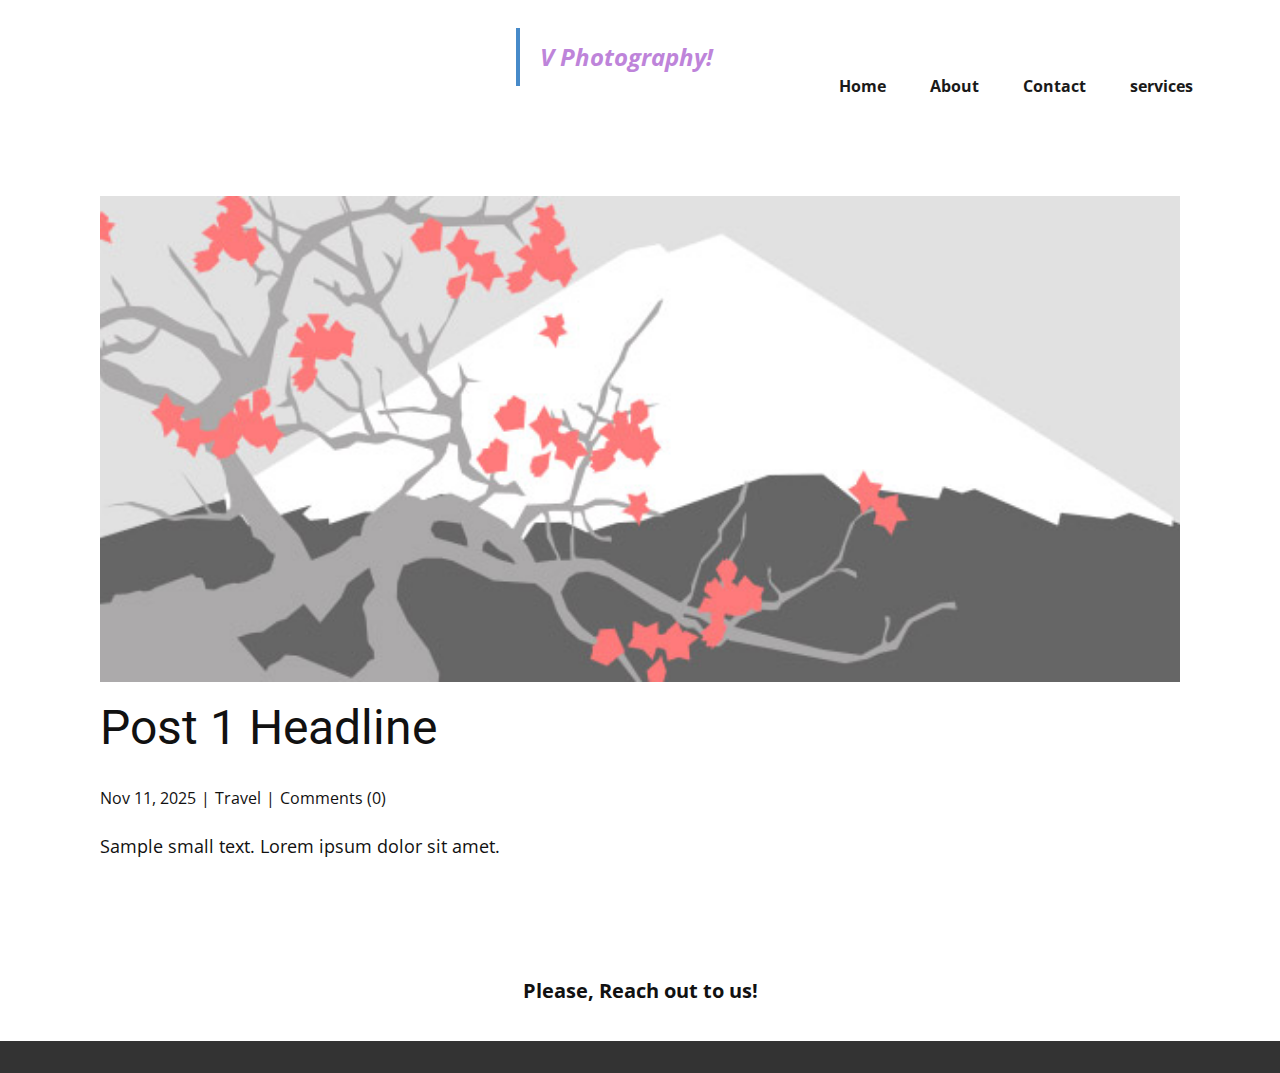
<file: demo/blog/post.html>
<!DOCTYPE html>
<html style="font-size: 16px;" lang="en"><head>
    <meta name="viewport" content="width=device-width, initial-scale=1.0">
    <meta charset="utf-8">
    <meta name="keywords" content="Post 6 Headline">
    <meta name="description" content="">
    <title>Post 1 Headline</title>
    <link rel="stylesheet" href="../nicepage.css" media="screen">
<link rel="stylesheet" href="../Post-Template.css" media="screen">
    <script class="u-script" type="text/javascript" src="../jquery.js" defer=""></script>
    <script class="u-script" type="text/javascript" src="../nicepage.js" defer=""></script>
    <meta name="generator" content="Nicepage 7.15.4, nicepage.com">
    
    
    
    <link id="u-page-google-font" rel="stylesheet" href="https://fonts.googleapis.com/css2?display=swap&amp;family=Roboto:ital,wght@0,100;0,200;0,300;0,400;0,500;0,600;0,700;0,800;0,900;1,100;1,200;1,300;1,400;1,500;1,600;1,700;1,800;1,900&amp;family=Open+Sans:ital,wght@0,300;0,400;0,500;0,600;0,700;0,800;1,300;1,400;1,500;1,600;1,700;1,800">
    <script type="application/ld+json">{
		"@context": "http://schema.org",
		"@type": "Organization",
		"name": ""
}</script>
    <meta name="theme-color" content="#478ac9">
  <meta data-intl-tel-input-cdn-path="intlTelInput/"></head>
  <body data-path-to-root="./" data-include-products="false" class="u-body u-xl-mode" data-lang="en"><header class="u-clearfix u-header u-header" id="header" data-animation-name="" data-animation-duration="0" data-animation-delay="0" data-animation-direction=""><div class="u-clearfix u-sheet u-valign-middle-lg u-valign-middle-md u-valign-middle-sm u-valign-middle-xs u-sheet-1">
        <blockquote class="u-text u-text-custom-color-1 u-text-1"> V Photography!<span style="--text-color-var: #284166;"></span>
        </blockquote>
        <nav class="u-menu u-menu-one-level u-offcanvas u-menu-1" role="navigation" aria-label="Menu navigation">
          <div class="menu-collapse" style="font-size: 1rem; letter-spacing: 0px; font-weight: 700;">
            <a class="u-button-style u-custom-active-border-color u-custom-active-color u-custom-border u-custom-border-color u-custom-borders u-custom-hover-border-color u-custom-hover-color u-custom-left-right-menu-spacing u-custom-padding-bottom u-custom-text-active-color u-custom-text-color u-custom-text-decoration u-custom-text-hover-color u-custom-top-bottom-menu-spacing u-hamburger-link u-nav-link u-text-active-palette-1-base u-text-hover-palette-2-base" href="#" tabindex="-1" aria-label="Open menu" aria-controls="ff75">
              <svg class="u-svg-link" viewBox="0 0 24 24"><use xlink:href="#menu-hamburger"></use></svg>
              <svg class="u-svg-content" version="1.1" id="menu-hamburger" viewBox="0 0 16 16" x="0px" y="0px" xmlns:xlink="http://www.w3.org/1999/xlink" xmlns="http://www.w3.org/2000/svg"><g><rect y="1" width="16" height="2"></rect><rect y="7" width="16" height="2"></rect><rect y="13" width="16" height="2"></rect>
</g></svg>
            </a>
          </div>
          <div class="u-custom-menu u-nav-container">
            <ul role="menubar" class="u-nav u-spacing-20 u-unstyled u-nav-1"><li role="none" class="u-nav-item"><a role="menuitem" class="u-border-2 u-border-active-palette-1-base u-border-hover-palette-1-base u-button-style u-nav-link u-text-active-palette-1-base u-text-grey-90 u-text-hover-palette-2-base" href="../" style="padding: 10px;">Home</a>
</li><li role="none" class="u-nav-item"><a role="menuitem" class="u-border-2 u-border-active-palette-1-base u-border-hover-palette-1-base u-button-style u-nav-link u-text-active-palette-1-base u-text-grey-90 u-text-hover-palette-2-base" href="../About.html" style="padding: 10px;">About</a>
</li><li role="none" class="u-nav-item"><a role="menuitem" class="u-border-2 u-border-active-palette-1-base u-border-hover-palette-1-base u-button-style u-nav-link u-text-active-palette-1-base u-text-grey-90 u-text-hover-palette-2-base" href="../contact.html" style="padding: 10px;">Contact</a>
</li><li role="none" class="u-nav-item"><a role="menuitem" class="u-border-2 u-border-active-palette-1-base u-border-hover-palette-1-base u-button-style u-nav-link u-text-active-palette-1-base u-text-grey-90 u-text-hover-palette-2-base" href="../services.html" style="padding: 10px;">services</a>
</li></ul>
          </div>
          <div class="u-custom-menu u-nav-container-collapse" id="ff75" role="region" aria-label="Menu panel">
            <div class="u-black u-container-style u-inner-container-layout u-opacity u-opacity-95 u-sidenav">
              <div class="u-inner-container-layout u-sidenav-overflow">
                <div class="u-menu-close" tabindex="-1" aria-label="Close menu"></div>
                <ul class="u-align-center u-nav u-popupmenu-items u-unstyled u-nav-2" role="menubar"><li role="none" class="u-nav-item"><a role="menuitem" class="u-button-style u-nav-link" href="../">Home</a>
</li><li role="none" class="u-nav-item"><a role="menuitem" class="u-button-style u-nav-link" href="../About.html">About</a>
</li><li role="none" class="u-nav-item"><a role="menuitem" class="u-button-style u-nav-link" href="../contact.html">Contact</a>
</li><li role="none" class="u-nav-item"><a role="menuitem" class="u-button-style u-nav-link" href="../services.html">services</a>
</li></ul>
              </div>
            </div>
            <div class="u-black u-menu-overlay u-opacity u-opacity-70"></div>
          </div>
        </nav>
      </div></header>
    <section class="u-align-center u-clearfix u-section-1" id="block-5">
      <div class="u-clearfix u-sheet u-valign-middle-md u-valign-middle-sm u-valign-middle-xs u-sheet-1"><!--post_details--><!--post_details_options_json--><!--{"source":""}--><!--/post_details_options_json--><!--blog_post-->
        <div class="u-container-style u-expanded-width u-post-details u-post-details-1">
          <div class="u-container-layout u-valign-middle u-container-layout-1"><!--blog_post_image-->
            <img alt="" class="u-blog-control u-expanded-width u-image u-image-default u-image-1" src="../images/0fd3416c.jpeg"><!--/blog_post_image--><!--blog_post_header-->
            <h2 class="u-blog-control u-text u-text-1">Post 1 Headline</h2><!--/blog_post_header--><!--blog_post_metadata-->
            <div class="u-blog-control u-metadata u-metadata-1"><!--blog_post_metadata_date--><span class="u-meta-date u-meta-icon">Nov 11, 2025</span><!--/blog_post_metadata_date--><!--blog_post_metadata_category--><span class="u-meta-category u-meta-icon"><a href="/blog/blog.html#/blog-1///2">Travel</a></span><!--/blog_post_metadata_category--><!--blog_post_metadata_comments--><span class="u-meta-comments u-meta-icon"><!--blog_post_metadata_comments_content-->Comments (0)<!--/blog_post_metadata_comments_content--></span><!--/blog_post_metadata_comments-->
            </div><!--/blog_post_metadata--><!--blog_post_content-->
            <div class="u-align-justify u-blog-control u-post-content u-text u-text-2 fr-view">
  <p>Sample small text. Lorem ipsum dolor sit amet.</p>
  </div><!--/blog_post_content-->
          </div>
        </div><!--/blog_post--><!--/post_details-->
      </div>
    </section>
    
    
    
    <footer class="u-align-center u-clearfix u-container-align-center u-footer u-white u-footer" id="footer"><div class="u-clearfix u-sheet u-valign-bottom-lg u-valign-bottom-md u-valign-bottom-sm u-valign-bottom-xs u-valign-middle-xl u-sheet-1">
        <p class="u-align-center u-text u-text-1">Please, Reach out to us!<span style="font-weight: 700;"></span>
        </p>
      </div></footer>
    <section class="u-backlink u-clearfix u-grey-80"></section>
  
</body></html>
</file>
